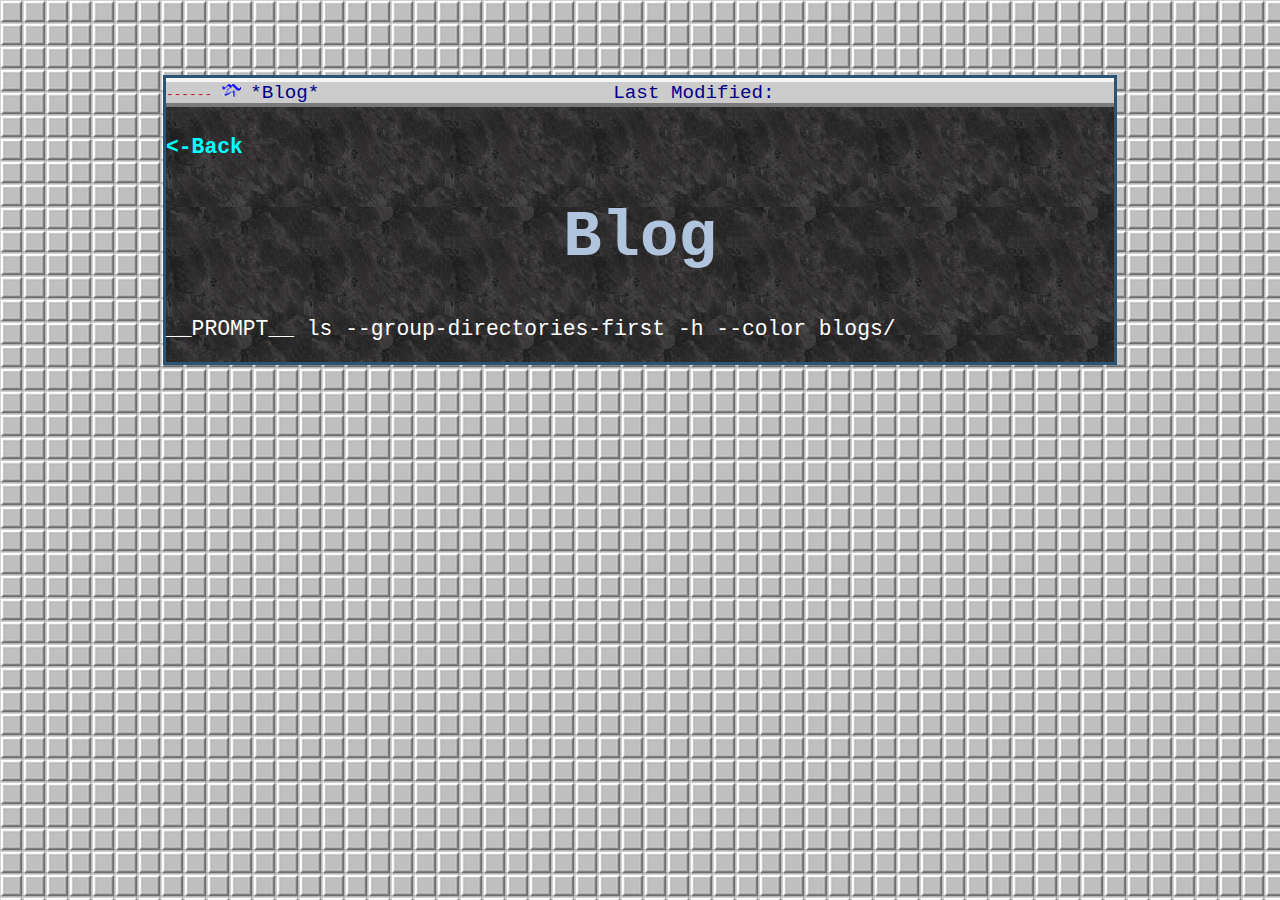
<file: blog.html>
<!DOCTYPE html>
<html>
    <meta charset="utf-8"/>
    <meta name="description" content="Blog">
    <meta name="author" content="Ryan Jeffrey">

    <link href="css/main.css" rel="stylesheet">
    <title>Blog</title>

    <body>

        <div class="emacs">
            <div class="ebar-top"></div>
            <div class="ebar">
                <p class="title-red">------</p>
                <img alt="GNU EMACS" id="gnu-emacs" src="res/gnu-emacs.png"/> <p>*Blog*</p>
                <div class="last">
                    <p class="modded">Last Modified: <!--DATE--></p>
                </div>
            </div>
            <div class="ebar-bot"></div>
            <a href="index.html"><h4><-Back</h4></a>
            <div class="termout">
                <h1>Blog</h1>
            
                <p>__PROMPT__ ls --group-directories-first -h --color blogs/<p>
            
                <!--REPLACE HERE-->
                
            </div>
        </div>
    </body>
</html>
</file>
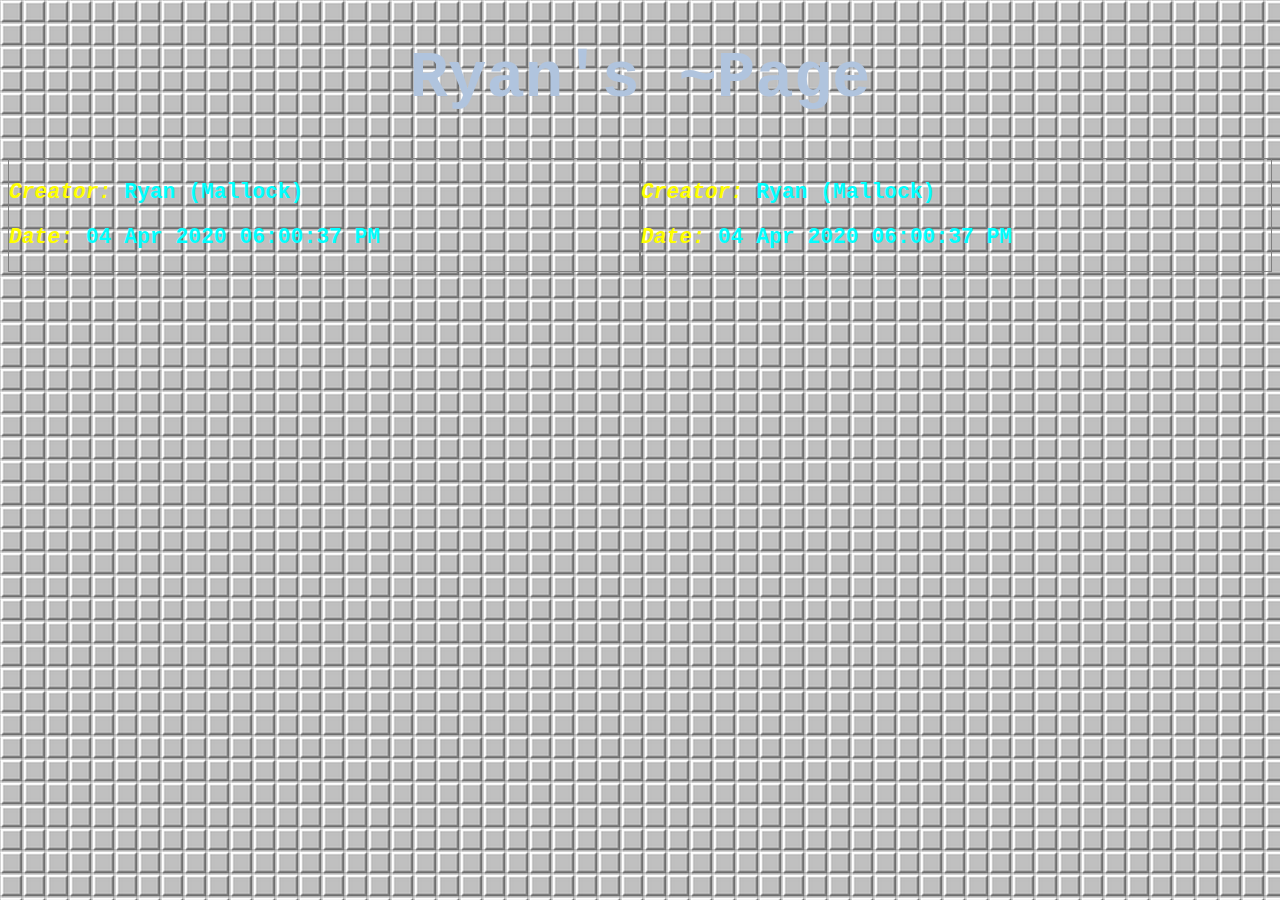
<file: other.html>
<!DOCTYPE html>
<html lang="en">
    <meta charset="utf-8"/>
    <meta name="description" content="None">
    <meta name="author" content="Ryan Jeffrey">

    <title>Ryan's homepage</title>
    <link href="css/main.css" rel="stylesheet">
    
    <body>
        <h1>Ryan's ~Page</h1>
        <div style="width: 100%; display: table;">
            <div style="display: table-row">
                <div class="hddr">
                    <h4>
                        <p class="headpar">
                            <i class="headital">Creator: </i>
                            Ryan (Mallock)
                        </p>
                        <p class="headpar">
                            <i class="headital"">Date: </i>
                            04 Apr 2020 06:00:37 PM
                        </p>
                    </h4>
                </div>
                <div class="hddr">
                    <h4>
                        <p class="headpar">
                            <i class="headital">Creator: </i>
                            Ryan (Mallock)
                        </p>
                        <p class="headpar">
                            <i class="headital"">Date: </i>
                            04 Apr 2020 06:00:37 PM
                        </p>
                    </h4>
                </div>

                

            </div>
        </div>

    </body>
</html>
</file>
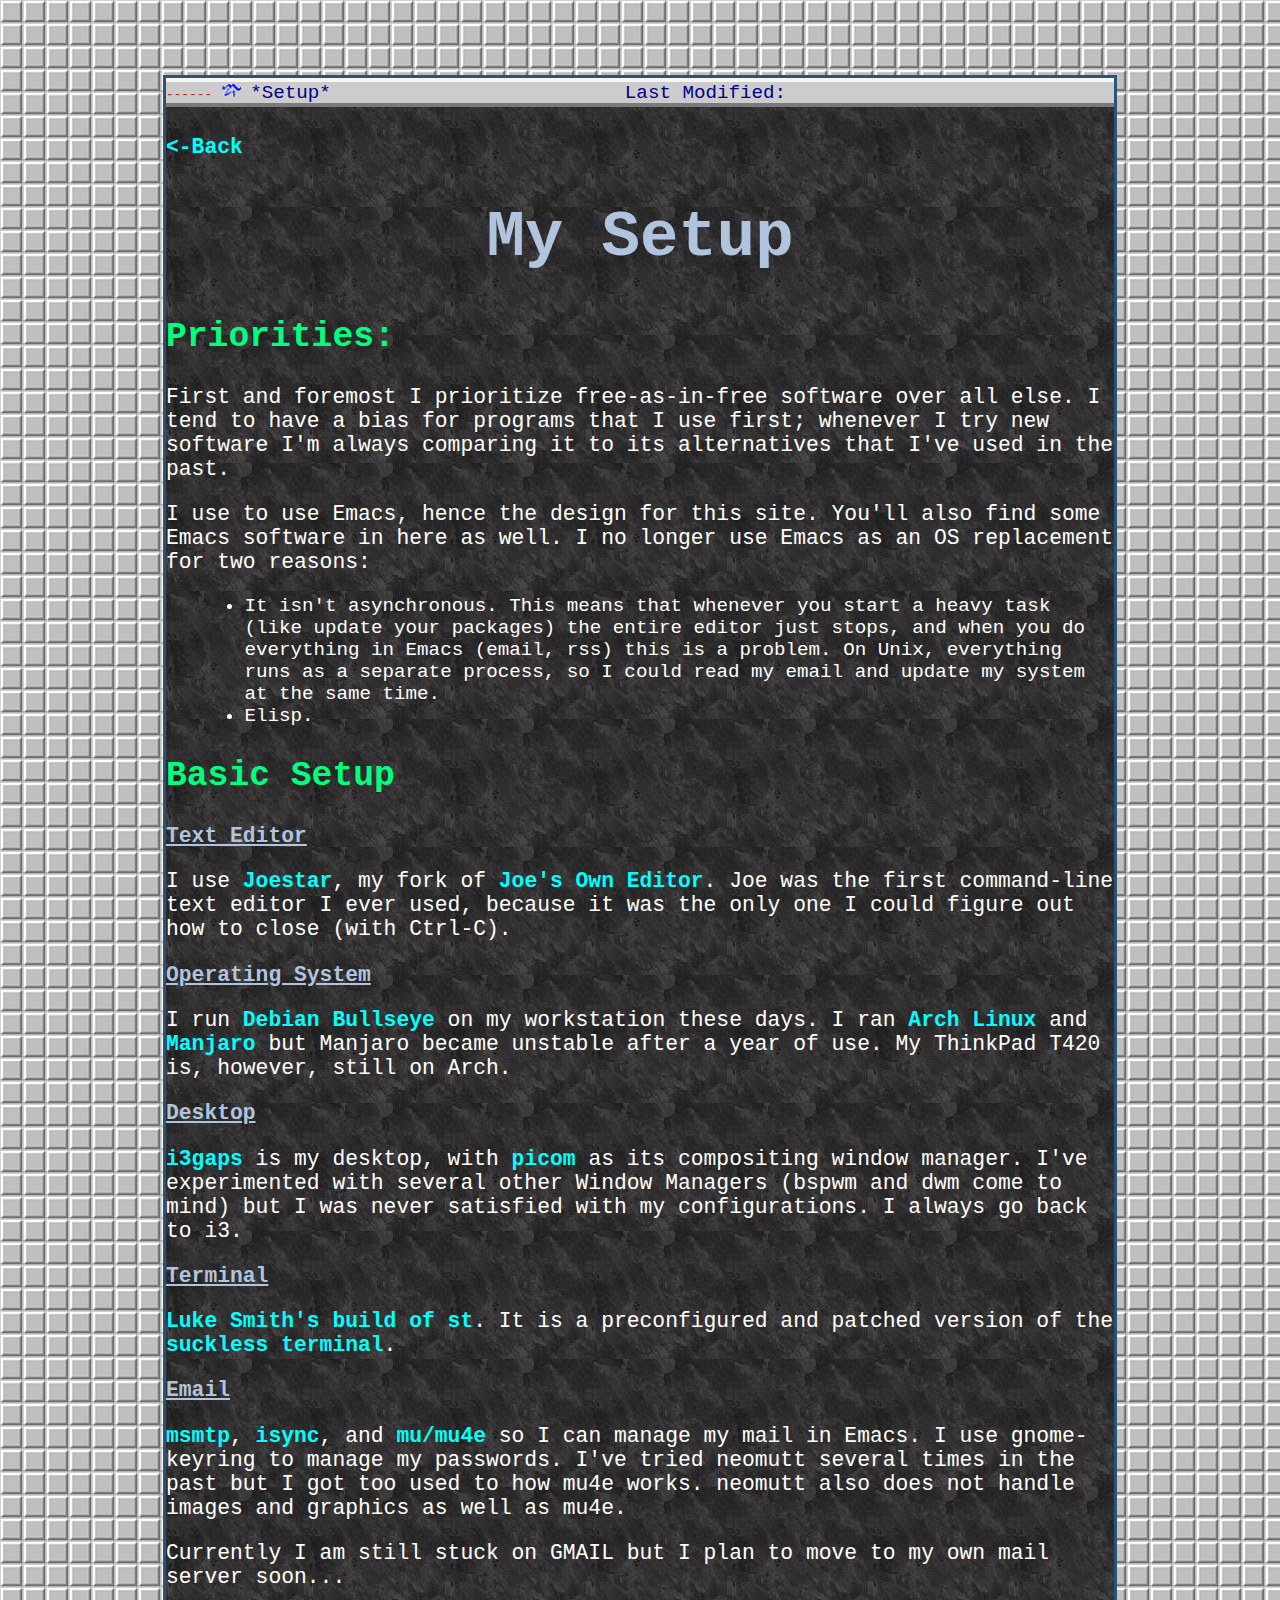
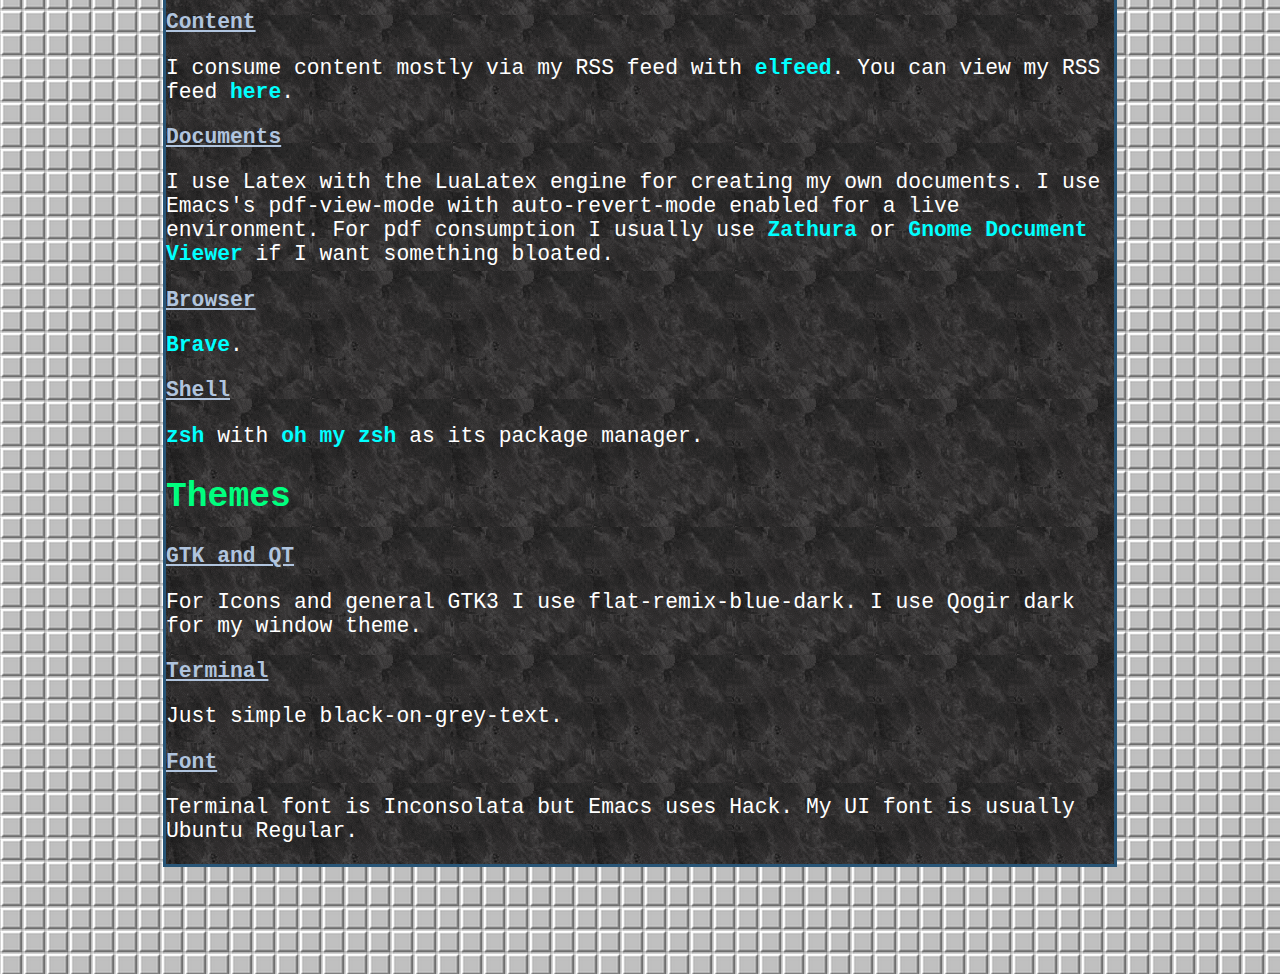
<file: programs.html>
<!DOCTYPE html>
<html>
    <meta charset="utf-8"/>
    <meta name="Ryan Jeffrey" content="Programs">

    <link href="css/main.css" rel="stylesheet">
    <title>Setup</title>

    <body>
        <div class="emacs">
            <div class="ebar-top"></div>
            <div class="ebar">
                <p class="title-red">------</p>
                <img alt="GNU EMACS" id="gnu-emacs" src="res/gnu-emacs.png"/>
                <p>*Setup*</p>
                
                <div class="last">
                    <p class="modded">Last Modified: <!--DATE--></p>
                </div>
           
            </div>
             <div class="ebar-bot"></div>

            <a href="index.html"><h4><-Back</h4></a>
            <h1>My Setup</h1>

            
            <h2>Priorities:</h2>
            <p>
                First and foremost I prioritize free-as-in-free software over all else. I tend to have a bias for programs that I use first; whenever I try new software I'm always comparing it to its alternatives that I've used in the past. 
            </p>

            <p>
                I use to use Emacs, hence the design for this site. You'll also find some Emacs software in here
                as well.

                I no longer use Emacs as an OS replacement for two reasons:
            </p>
            <ul>
                <li>It isn't asynchronous. This means that whenever you start a heavy task (like update your packages) the entire editor just stops, and when you do everything in Emacs (email, rss) this is a problem. On Unix, everything runs as a separate process, so I could read my email and update my system at the same time.</li>
                <li>Elisp.</li>
            </ul>

            <h2>Basic Setup</h2>
            <h3>Text Editor</h3>
            
            <p>I use <a href="TODO">Joestar</a>, my fork of <a href="https://github.com/jhallen/joe-editor">Joe's Own Editor</a>.
                Joe was the first command-line text editor I  ever used, because it was the only one I could figure out how to close
            (with Ctrl-C).</p>

            <h3>Operating System</h3>
            <p>I run <a href="https://wiki.debian.org/DebianBullseye">Debian Bullseye</a> on my workstation these days. I ran <a href="https://www.archlinux.org/">Arch Linux</a> 
                and <a href="https://manjaro.org/">Manjaro</a> but Manjaro became unstable after a year of use. My ThinkPad T420 is, however, still on Arch.</p>

            <h3>Desktop</h3>
            <p><a href="https://xfce.org/">i3gaps</a> is my desktop, with <a href="https://github.com/yshui/picom">picom</a> as
                its compositing window manager. I've experimented with several other Window Managers (bspwm and dwm come to mind)
                but I was never satisfied with my configurations. I always go back to i3.</p>

            <h3>Terminal</h3>
            <p><a href="https://github.com/lukesmithxyz/st">Luke Smith's build of st</a>. It is a preconfigured and patched version of the <a href="https://st.suckless.org/">suckless terminal</a>.</p>
            
            <h3>Email</h3>
            <p><a href="https://wiki.archlinux.org/index.php/Msmtp">msmtp</a>, <a href="https://wiki.archlinux.org/index.php/Isync">isync</a>, and <a href="https://www.djcbsoftware.nl/code/mu/mu4e.html">mu/mu4e</a> so I can manage  my mail in Emacs. I use gnome-keyring to manage my passwords.
                I've tried neomutt several times in the past but I got too used to how mu4e works. neomutt also does not handle images and graphics
                as well as mu4e.
            </p>
            <p>
                Currently I am still stuck on GMAIL but I plan to move to my own mail server soon...
            </p>

            <h3>Content</h3>
            <p>I consume content mostly via my RSS feed with <a href="https://github.com/skeeto/elfeed">elfeed</a>. You can view my RSS feed <a href="files/elfeed.org">here</a>.</p>

            <h3>Documents</h3>
            <p>I use Latex with the LuaLatex engine for creating my own documents.  I use Emacs's pdf-view-mode with auto-revert-mode enabled for a live environment. For pdf consumption I usually use <a href="https://pwmt.org/projects/zathura/">Zathura</a> or <a href="https://wiki.gnome.org/Apps/Evince">Gnome Document Viewer</a> if I want something bloated.</p>

            <h3>Browser</h3>
            <p><a href="https://brave.com/">Brave</a>.</p>

                <h3>Shell</h3>
                <p><a href="https://www.zsh.org/">zsh</a> with <a href="https://ohmyz.sh/">oh my zsh</a> as its package manager.</p>

                <h2>Themes</h2>
                <h3>GTK and QT</h3>
                <p>For Icons and general GTK3 I use flat-remix-blue-dark. I use Qogir dark for my window theme.</p>

                <h3>Terminal</h3>
                <p>Just simple black-on-grey-text.</p>

                <h3>Font</h3>
                <p>Terminal font is Inconsolata but Emacs uses Hack. My UI font is usually Ubuntu Regular.</p>
                
        </div>

        <div class="fttr">
            <a href="https://www.sxemacs.org/"> 
                <imp src="res/stickies/sxe.png" />
            </a>
            <br/>
        </div>

    </body>
</html>
</file>
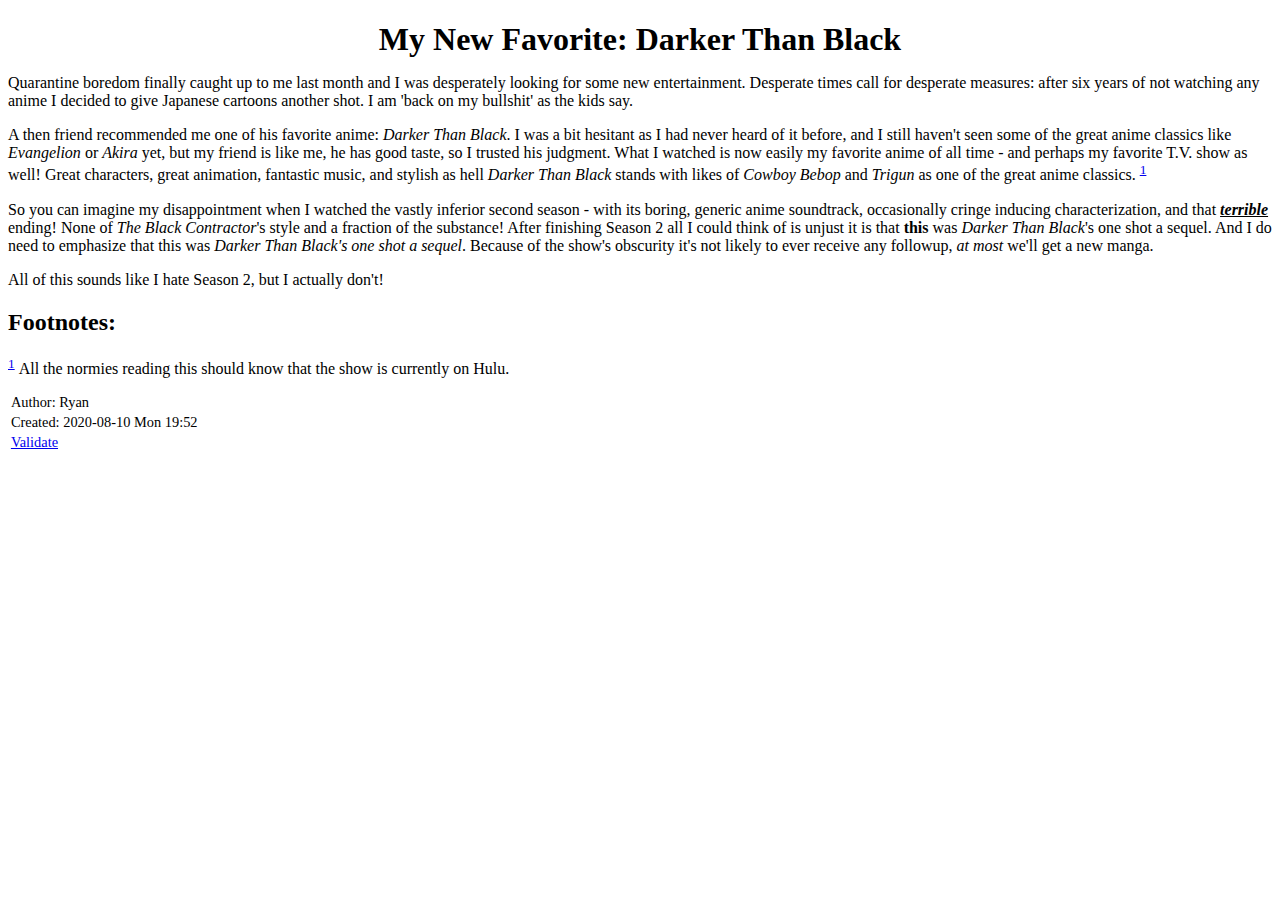
<file: blogs/dtb-analysis.html>
<?xml version="1.0" encoding="utf-8"?>
<!DOCTYPE html PUBLIC "-//W3C//DTD XHTML 1.0 Strict//EN"
"http://www.w3.org/TR/xhtml1/DTD/xhtml1-strict.dtd">
<html xmlns="http://www.w3.org/1999/xhtml" lang="en" xml:lang="en">
<head>
<!-- 2020-08-10 Mon 19:52 -->
<meta http-equiv="Content-Type" content="text/html;charset=utf-8" />
<meta name="viewport" content="width=device-width, initial-scale=1" />
<title>My New Favorite: Darker Than Black</title>
<meta name="generator" content="Org mode" />
<meta name="author" content="Ryan" />
<style type="text/css">
 <!--/*--><![CDATA[/*><!--*/
  .title  { text-align: center;
             margin-bottom: .2em; }
  .subtitle { text-align: center;
              font-size: medium;
              font-weight: bold;
              margin-top:0; }
  .todo   { font-family: monospace; color: red; }
  .done   { font-family: monospace; color: green; }
  .priority { font-family: monospace; color: orange; }
  .tag    { background-color: #eee; font-family: monospace;
            padding: 2px; font-size: 80%; font-weight: normal; }
  .timestamp { color: #bebebe; }
  .timestamp-kwd { color: #5f9ea0; }
  .org-right  { margin-left: auto; margin-right: 0px;  text-align: right; }
  .org-left   { margin-left: 0px;  margin-right: auto; text-align: left; }
  .org-center { margin-left: auto; margin-right: auto; text-align: center; }
  .underline { text-decoration: underline; }
  #postamble p, #preamble p { font-size: 90%; margin: .2em; }
  p.verse { margin-left: 3%; }
  pre {
    border: 1px solid #ccc;
    box-shadow: 3px 3px 3px #eee;
    padding: 8pt;
    font-family: monospace;
    overflow: auto;
    margin: 1.2em;
  }
  pre.src {
    position: relative;
    overflow: visible;
    padding-top: 1.2em;
  }
  pre.src:before {
    display: none;
    position: absolute;
    background-color: white;
    top: -10px;
    right: 10px;
    padding: 3px;
    border: 1px solid black;
  }
  pre.src:hover:before { display: inline;}
  /* Languages per Org manual */
  pre.src-asymptote:before { content: 'Asymptote'; }
  pre.src-awk:before { content: 'Awk'; }
  pre.src-C:before { content: 'C'; }
  /* pre.src-C++ doesn't work in CSS */
  pre.src-clojure:before { content: 'Clojure'; }
  pre.src-css:before { content: 'CSS'; }
  pre.src-D:before { content: 'D'; }
  pre.src-ditaa:before { content: 'ditaa'; }
  pre.src-dot:before { content: 'Graphviz'; }
  pre.src-calc:before { content: 'Emacs Calc'; }
  pre.src-emacs-lisp:before { content: 'Emacs Lisp'; }
  pre.src-fortran:before { content: 'Fortran'; }
  pre.src-gnuplot:before { content: 'gnuplot'; }
  pre.src-haskell:before { content: 'Haskell'; }
  pre.src-hledger:before { content: 'hledger'; }
  pre.src-java:before { content: 'Java'; }
  pre.src-js:before { content: 'Javascript'; }
  pre.src-latex:before { content: 'LaTeX'; }
  pre.src-ledger:before { content: 'Ledger'; }
  pre.src-lisp:before { content: 'Lisp'; }
  pre.src-lilypond:before { content: 'Lilypond'; }
  pre.src-lua:before { content: 'Lua'; }
  pre.src-matlab:before { content: 'MATLAB'; }
  pre.src-mscgen:before { content: 'Mscgen'; }
  pre.src-ocaml:before { content: 'Objective Caml'; }
  pre.src-octave:before { content: 'Octave'; }
  pre.src-org:before { content: 'Org mode'; }
  pre.src-oz:before { content: 'OZ'; }
  pre.src-plantuml:before { content: 'Plantuml'; }
  pre.src-processing:before { content: 'Processing.js'; }
  pre.src-python:before { content: 'Python'; }
  pre.src-R:before { content: 'R'; }
  pre.src-ruby:before { content: 'Ruby'; }
  pre.src-sass:before { content: 'Sass'; }
  pre.src-scheme:before { content: 'Scheme'; }
  pre.src-screen:before { content: 'Gnu Screen'; }
  pre.src-sed:before { content: 'Sed'; }
  pre.src-sh:before { content: 'shell'; }
  pre.src-sql:before { content: 'SQL'; }
  pre.src-sqlite:before { content: 'SQLite'; }
  /* additional languages in org.el's org-babel-load-languages alist */
  pre.src-forth:before { content: 'Forth'; }
  pre.src-io:before { content: 'IO'; }
  pre.src-J:before { content: 'J'; }
  pre.src-makefile:before { content: 'Makefile'; }
  pre.src-maxima:before { content: 'Maxima'; }
  pre.src-perl:before { content: 'Perl'; }
  pre.src-picolisp:before { content: 'Pico Lisp'; }
  pre.src-scala:before { content: 'Scala'; }
  pre.src-shell:before { content: 'Shell Script'; }
  pre.src-ebnf2ps:before { content: 'ebfn2ps'; }
  /* additional language identifiers per "defun org-babel-execute"
       in ob-*.el */
  pre.src-cpp:before  { content: 'C++'; }
  pre.src-abc:before  { content: 'ABC'; }
  pre.src-coq:before  { content: 'Coq'; }
  pre.src-groovy:before  { content: 'Groovy'; }
  /* additional language identifiers from org-babel-shell-names in
     ob-shell.el: ob-shell is the only babel language using a lambda to put
     the execution function name together. */
  pre.src-bash:before  { content: 'bash'; }
  pre.src-csh:before  { content: 'csh'; }
  pre.src-ash:before  { content: 'ash'; }
  pre.src-dash:before  { content: 'dash'; }
  pre.src-ksh:before  { content: 'ksh'; }
  pre.src-mksh:before  { content: 'mksh'; }
  pre.src-posh:before  { content: 'posh'; }
  /* Additional Emacs modes also supported by the LaTeX listings package */
  pre.src-ada:before { content: 'Ada'; }
  pre.src-asm:before { content: 'Assembler'; }
  pre.src-caml:before { content: 'Caml'; }
  pre.src-delphi:before { content: 'Delphi'; }
  pre.src-html:before { content: 'HTML'; }
  pre.src-idl:before { content: 'IDL'; }
  pre.src-mercury:before { content: 'Mercury'; }
  pre.src-metapost:before { content: 'MetaPost'; }
  pre.src-modula-2:before { content: 'Modula-2'; }
  pre.src-pascal:before { content: 'Pascal'; }
  pre.src-ps:before { content: 'PostScript'; }
  pre.src-prolog:before { content: 'Prolog'; }
  pre.src-simula:before { content: 'Simula'; }
  pre.src-tcl:before { content: 'tcl'; }
  pre.src-tex:before { content: 'TeX'; }
  pre.src-plain-tex:before { content: 'Plain TeX'; }
  pre.src-verilog:before { content: 'Verilog'; }
  pre.src-vhdl:before { content: 'VHDL'; }
  pre.src-xml:before { content: 'XML'; }
  pre.src-nxml:before { content: 'XML'; }
  /* add a generic configuration mode; LaTeX export needs an additional
     (add-to-list 'org-latex-listings-langs '(conf " ")) in .emacs */
  pre.src-conf:before { content: 'Configuration File'; }

  table { border-collapse:collapse; }
  caption.t-above { caption-side: top; }
  caption.t-bottom { caption-side: bottom; }
  td, th { vertical-align:top;  }
  th.org-right  { text-align: center;  }
  th.org-left   { text-align: center;   }
  th.org-center { text-align: center; }
  td.org-right  { text-align: right;  }
  td.org-left   { text-align: left;   }
  td.org-center { text-align: center; }
  dt { font-weight: bold; }
  .footpara { display: inline; }
  .footdef  { margin-bottom: 1em; }
  .figure { padding: 1em; }
  .figure p { text-align: center; }
  .inlinetask {
    padding: 10px;
    border: 2px solid gray;
    margin: 10px;
    background: #ffffcc;
  }
  #org-div-home-and-up
   { text-align: right; font-size: 70%; white-space: nowrap; }
  textarea { overflow-x: auto; }
  .linenr { font-size: smaller }
  .code-highlighted { background-color: #ffff00; }
  .org-info-js_info-navigation { border-style: none; }
  #org-info-js_console-label
    { font-size: 10px; font-weight: bold; white-space: nowrap; }
  .org-info-js_search-highlight
    { background-color: #ffff00; color: #000000; font-weight: bold; }
  .org-svg { width: 90%; }
  /*]]>*/-->
</style>
<script type="text/javascript">
/*
@licstart  The following is the entire license notice for the
JavaScript code in this tag.

Copyright (C) 2012-2019 Free Software Foundation, Inc.

The JavaScript code in this tag is free software: you can
redistribute it and/or modify it under the terms of the GNU
General Public License (GNU GPL) as published by the Free Software
Foundation, either version 3 of the License, or (at your option)
any later version.  The code is distributed WITHOUT ANY WARRANTY;
without even the implied warranty of MERCHANTABILITY or FITNESS
FOR A PARTICULAR PURPOSE.  See the GNU GPL for more details.

As additional permission under GNU GPL version 3 section 7, you
may distribute non-source (e.g., minimized or compacted) forms of
that code without the copy of the GNU GPL normally required by
section 4, provided you include this license notice and a URL
through which recipients can access the Corresponding Source.


@licend  The above is the entire license notice
for the JavaScript code in this tag.
*/
<!--/*--><![CDATA[/*><!--*/
 function CodeHighlightOn(elem, id)
 {
   var target = document.getElementById(id);
   if(null != target) {
     elem.cacheClassElem = elem.className;
     elem.cacheClassTarget = target.className;
     target.className = "code-highlighted";
     elem.className   = "code-highlighted";
   }
 }
 function CodeHighlightOff(elem, id)
 {
   var target = document.getElementById(id);
   if(elem.cacheClassElem)
     elem.className = elem.cacheClassElem;
   if(elem.cacheClassTarget)
     target.className = elem.cacheClassTarget;
 }
/*]]>*///-->
</script>
</head>
<body>
<div id="content">
<h1 class="title">My New Favorite: Darker Than Black</h1>
<p>
Quarantine boredom finally caught up to me last month and I was desperately looking for some new entertainment. Desperate times call for desperate measures: after six years of not watching any anime I decided to give Japanese cartoons another shot. I am 'back on my bullshit' as the kids say.
</p>

<p>
A then friend recommended me one of his favorite anime: <i>Darker Than Black</i>. I was a bit hesitant as I had never heard of it before, and I still haven't seen some of the great anime classics like <i>Evangelion</i> or <i>Akira</i> yet, but my friend is like me, he has good taste, so I trusted his judgment. What I watched is now easily my favorite anime of all time - and perhaps my favorite T.V. show as well! Great characters, great animation, fantastic music, and stylish as hell <i>Darker Than Black</i> stands with likes of <i>Cowboy Bebop</i>  and <i>Trigun</i> as one of the great anime classics. <sup><a id="fnr.1" class="footref" href="#fn.1">1</a></sup>
</p>

<p>
So you can imagine my disappointment when I watched the vastly inferior second season - with its boring, generic anime soundtrack, occasionally cringe inducing characterization, and that <b><span class="underline"><i>terrible</i></span></b> ending! None of <i>The Black Contractor</i>'s style and a fraction of the substance! After finishing Season 2 all I could think of is unjust it is that <b>this</b> was <i>Darker Than Black</i>'s one shot a sequel.  And I do need to emphasize that this was  <i>Darker Than Black's one shot a sequel</i>. Because of the show's obscurity it's not likely to  ever receive any followup, <i>at most</i> we'll get a new manga. 
</p>

<p>
All of this sounds like I hate Season 2, but I actually don't! 
</p>
<div id="footnotes">
<h2 class="footnotes">Footnotes: </h2>
<div id="text-footnotes">

<div class="footdef"><sup><a id="fn.1" class="footnum" href="#fnr.1">1</a></sup> <div class="footpara">All the normies reading this should know that the show is currently on Hulu.</div></div>


</div>
</div></div>
<div id="postamble" class="status">
<p class="author">Author: Ryan</p>
<p class="date">Created: 2020-08-10 Mon 19:52</p>
<p class="validation"><a href="http://validator.w3.org/check?uri=referer">Validate</a></p>
</div>
</body>
</html>
</file>
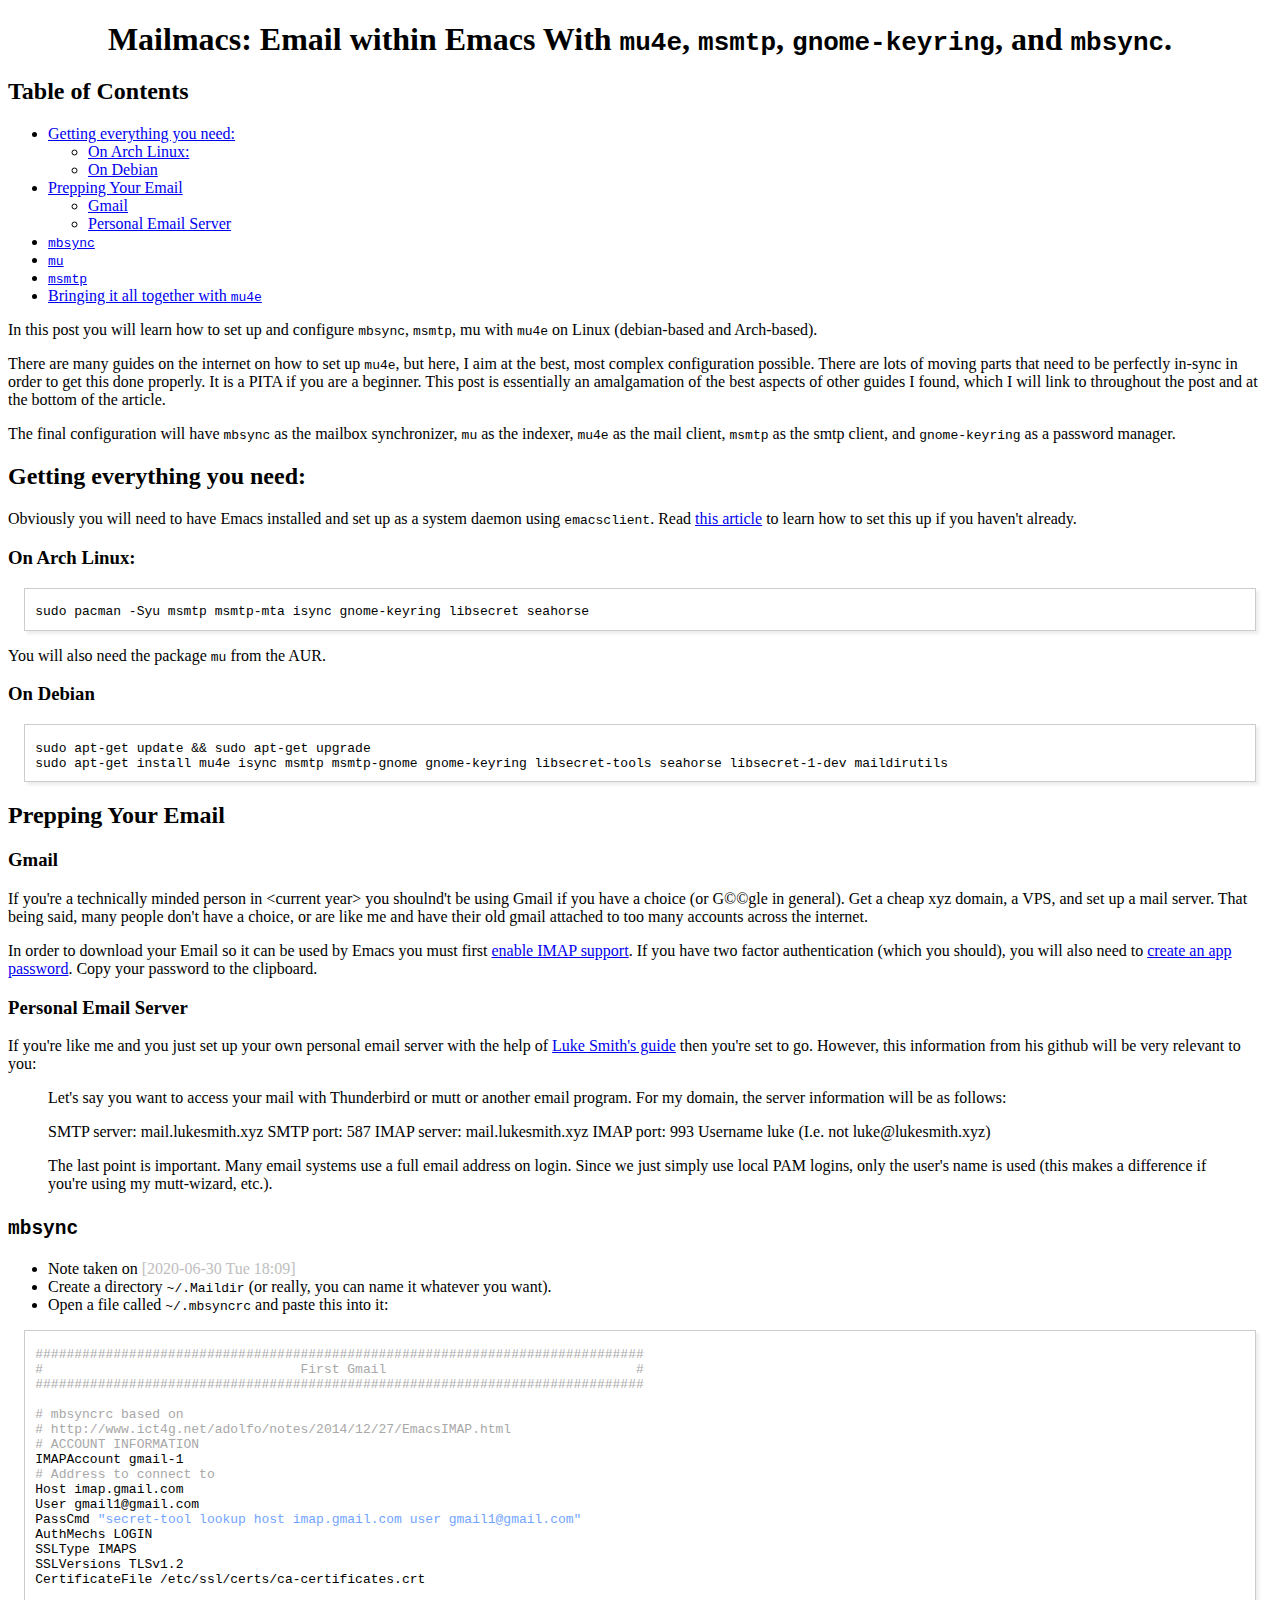
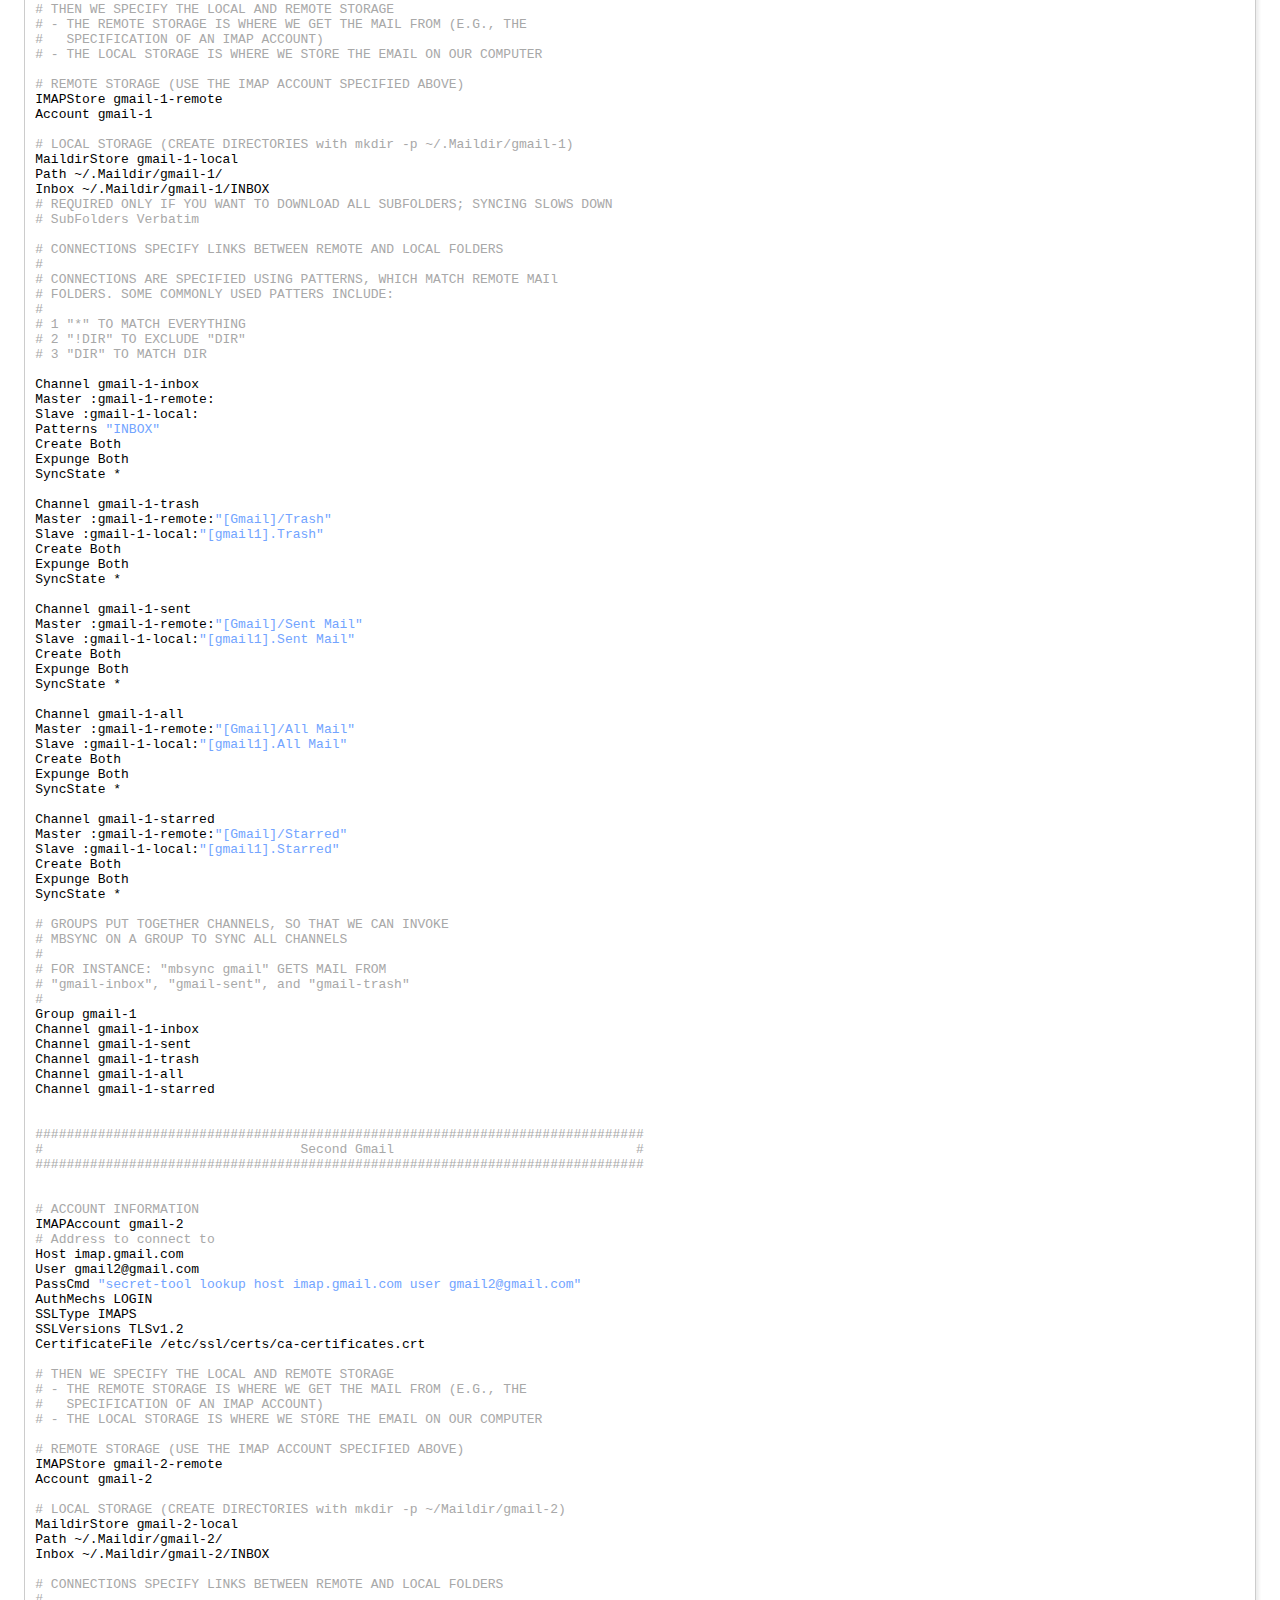
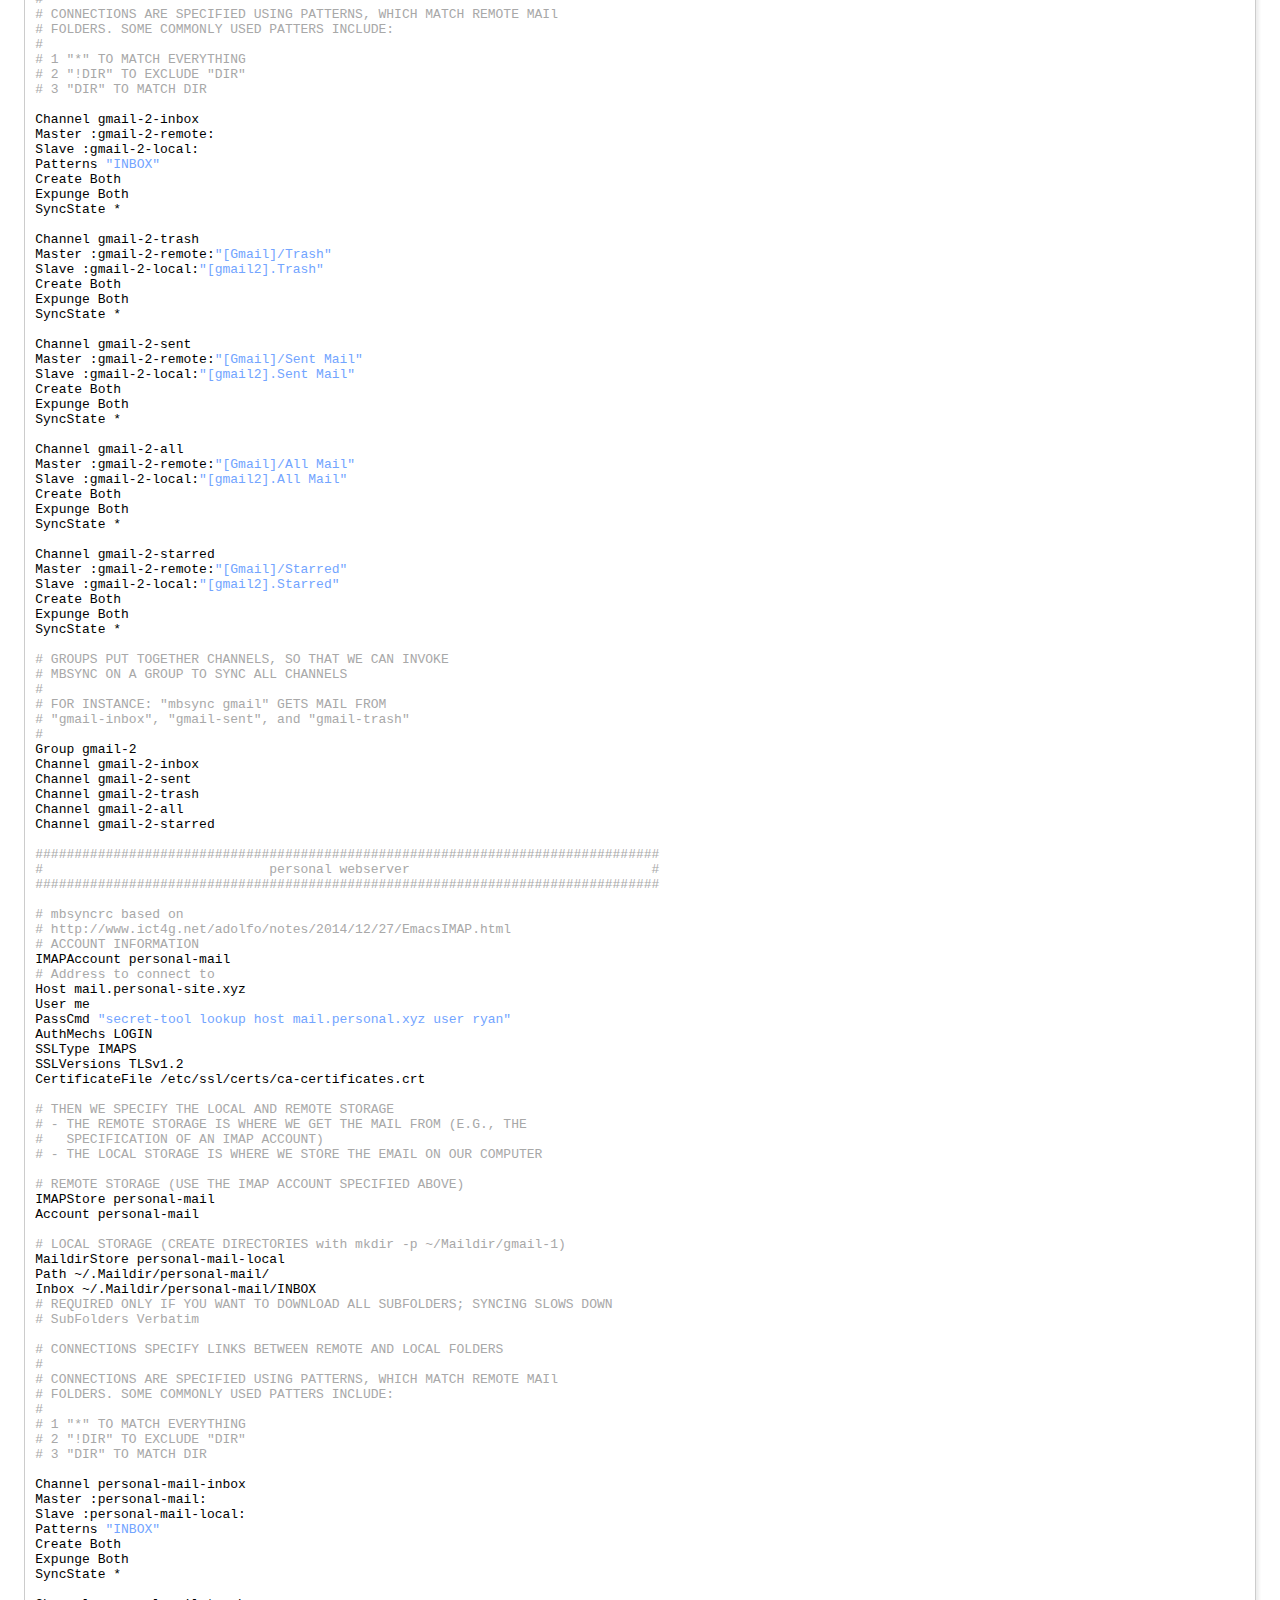
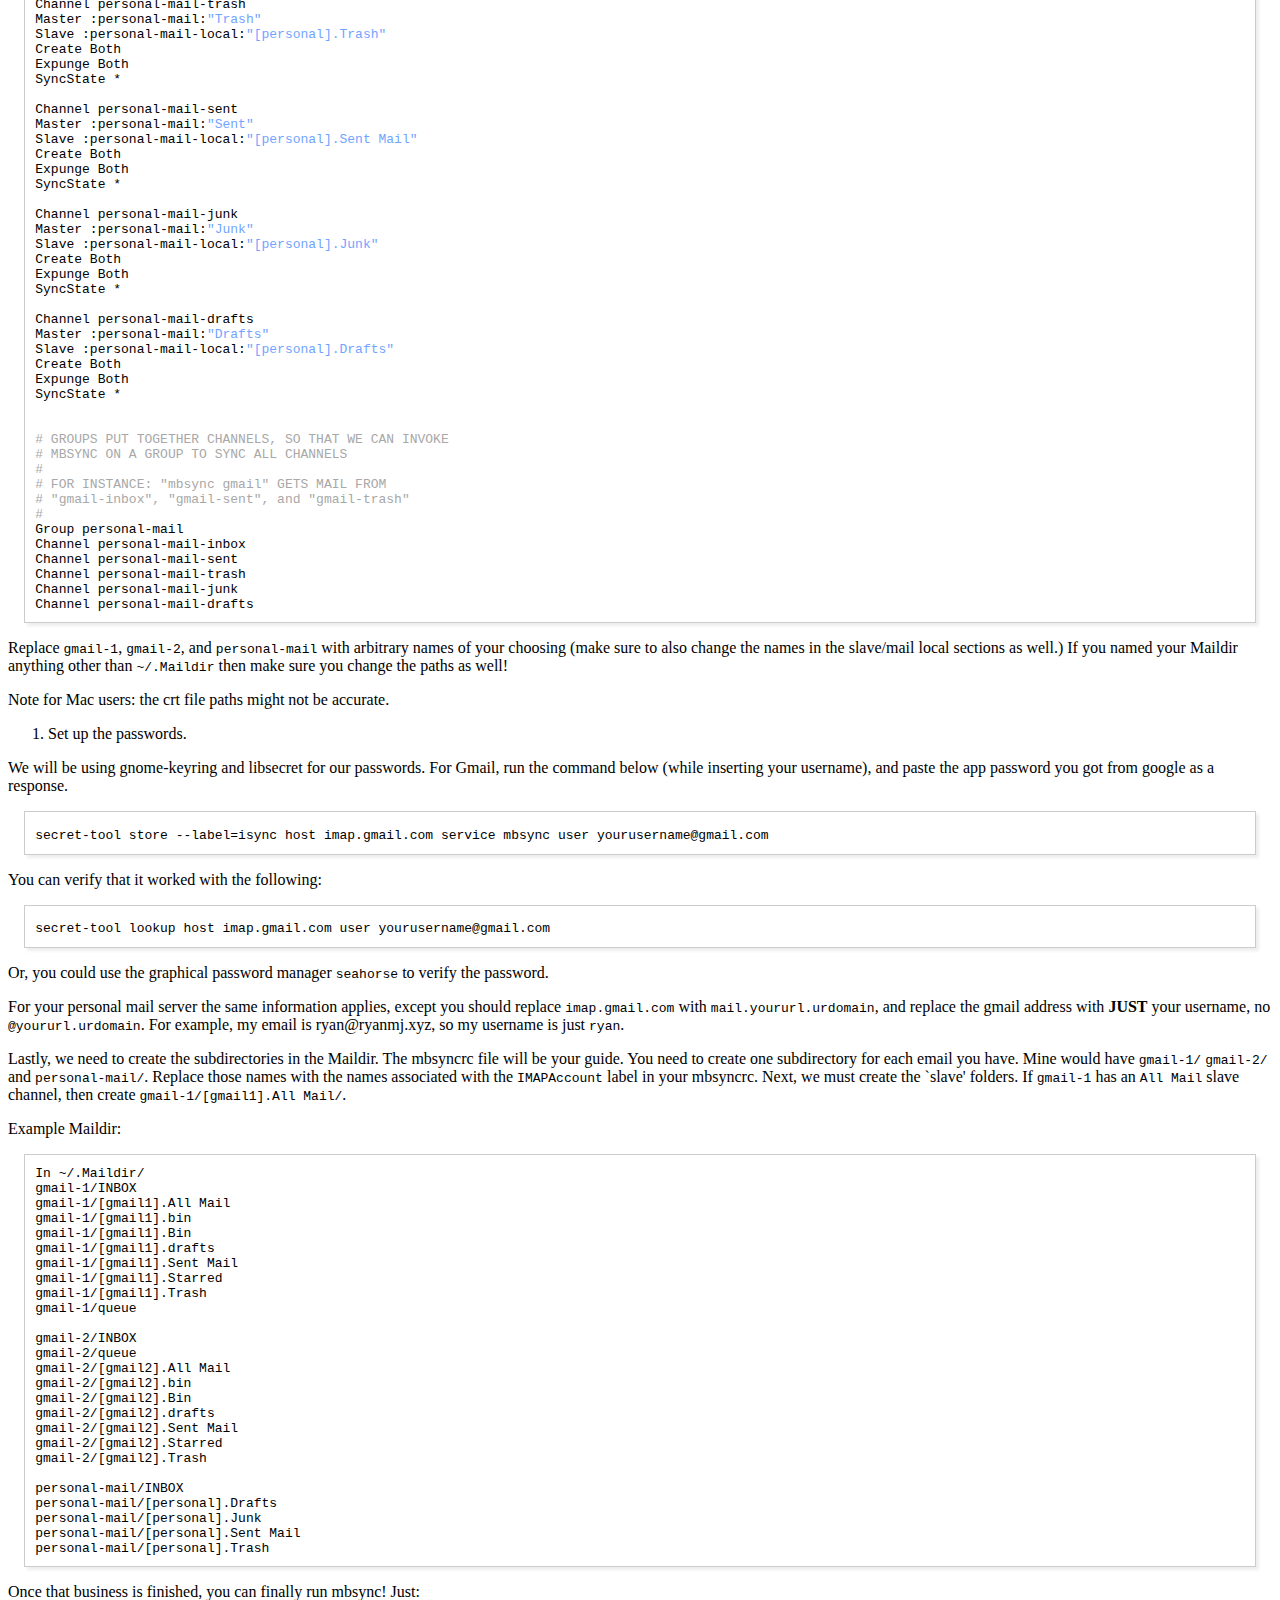
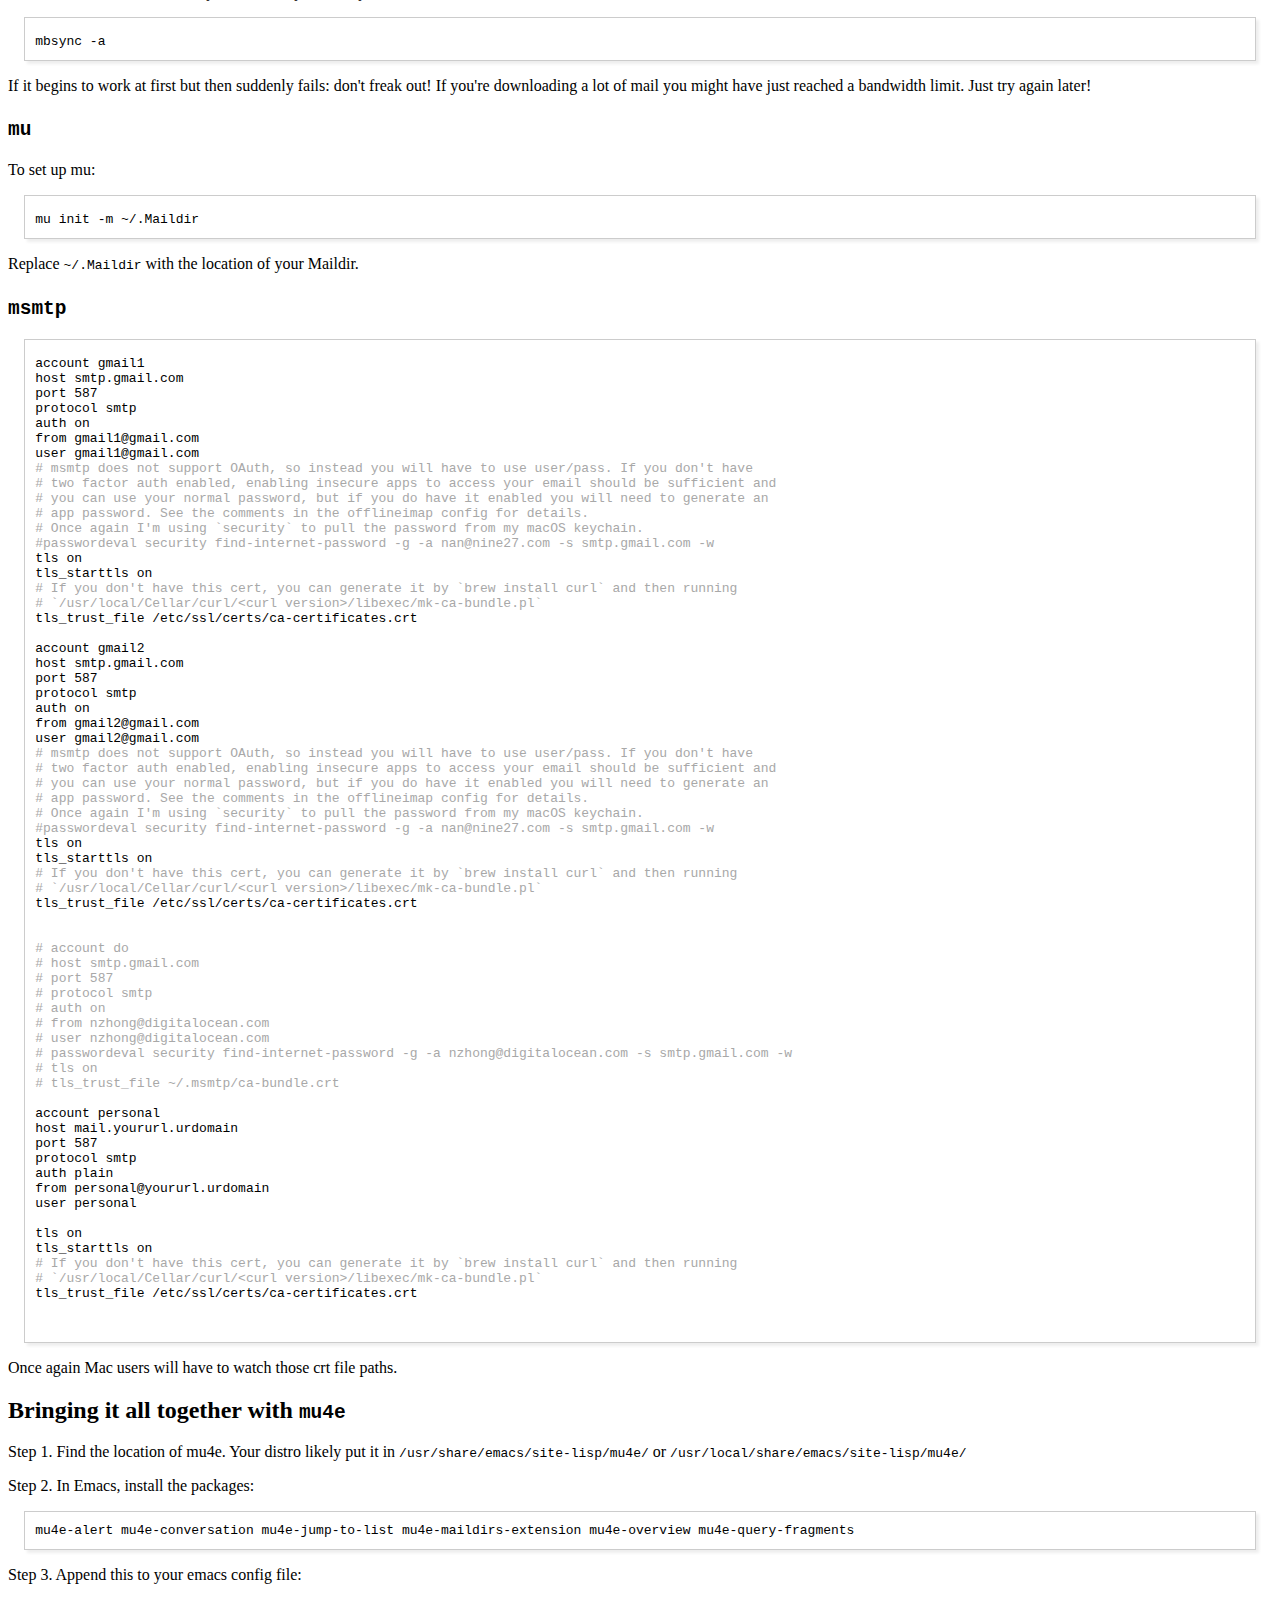
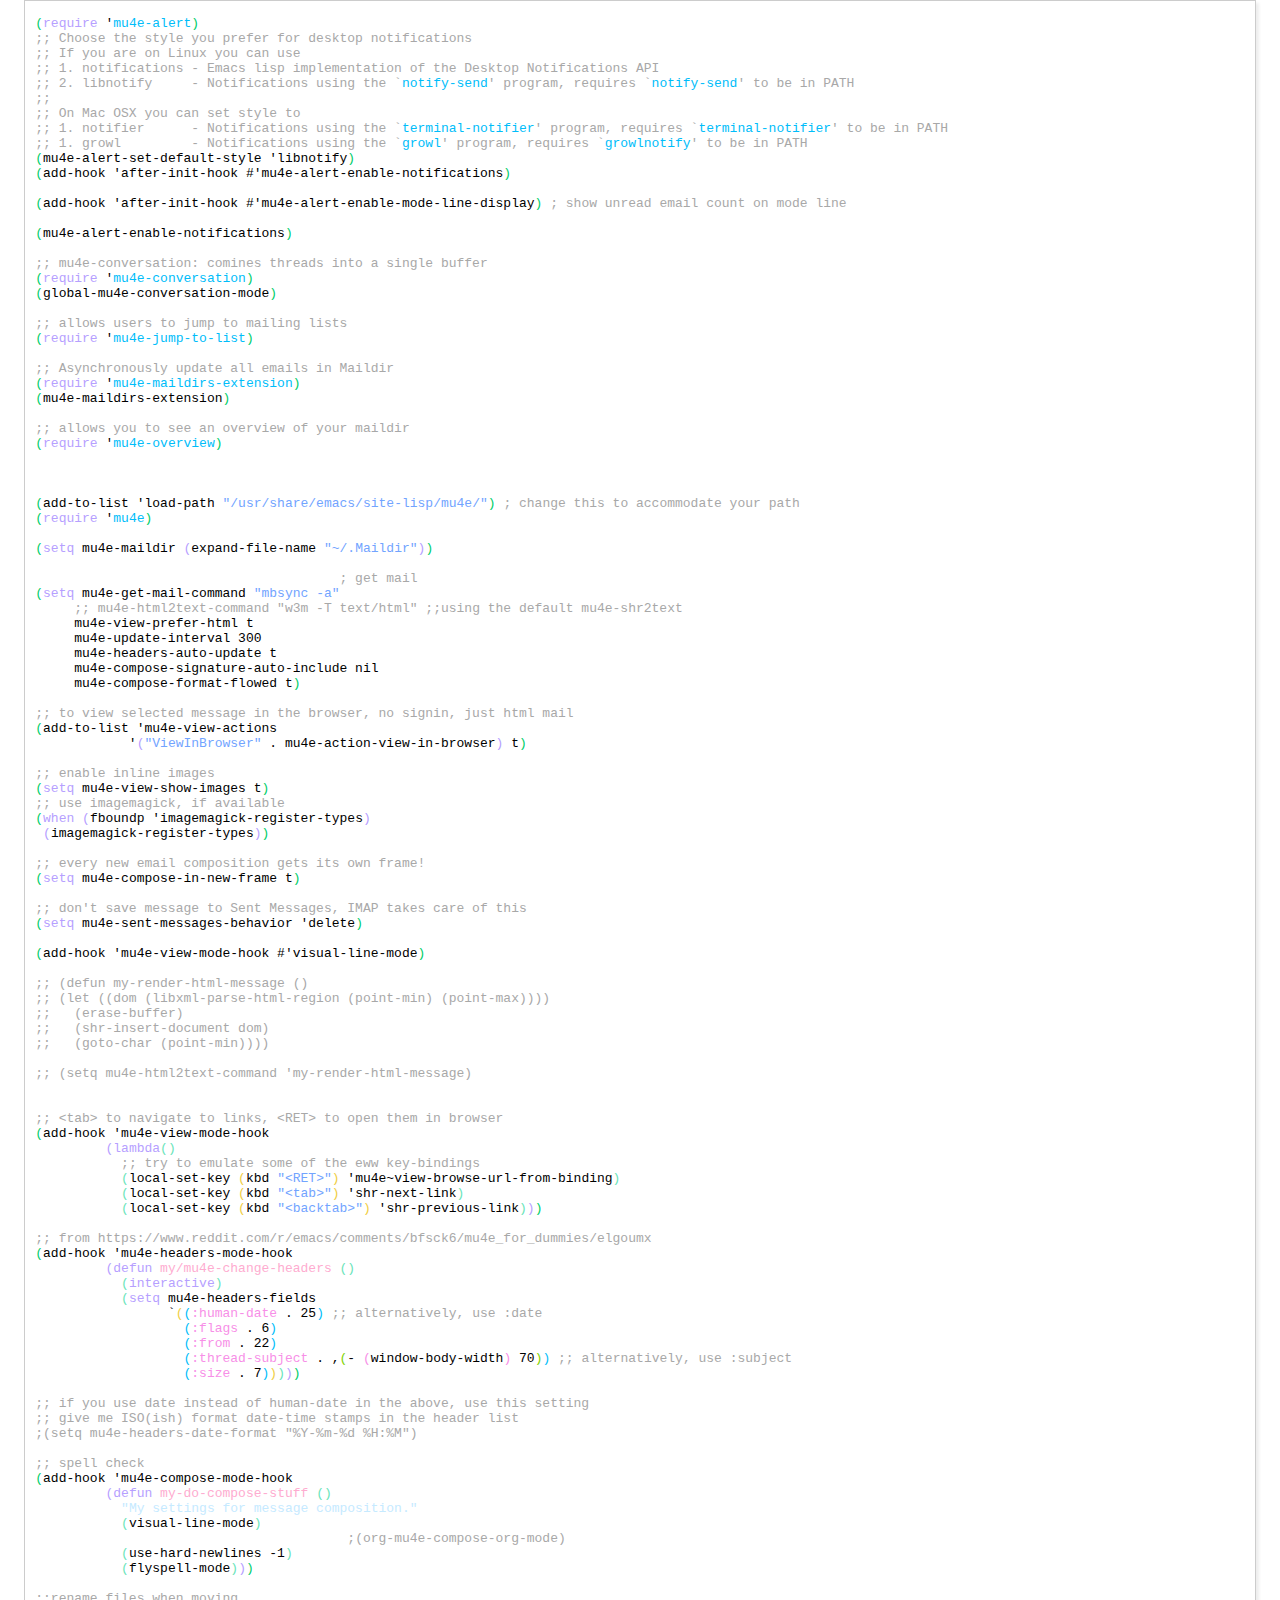
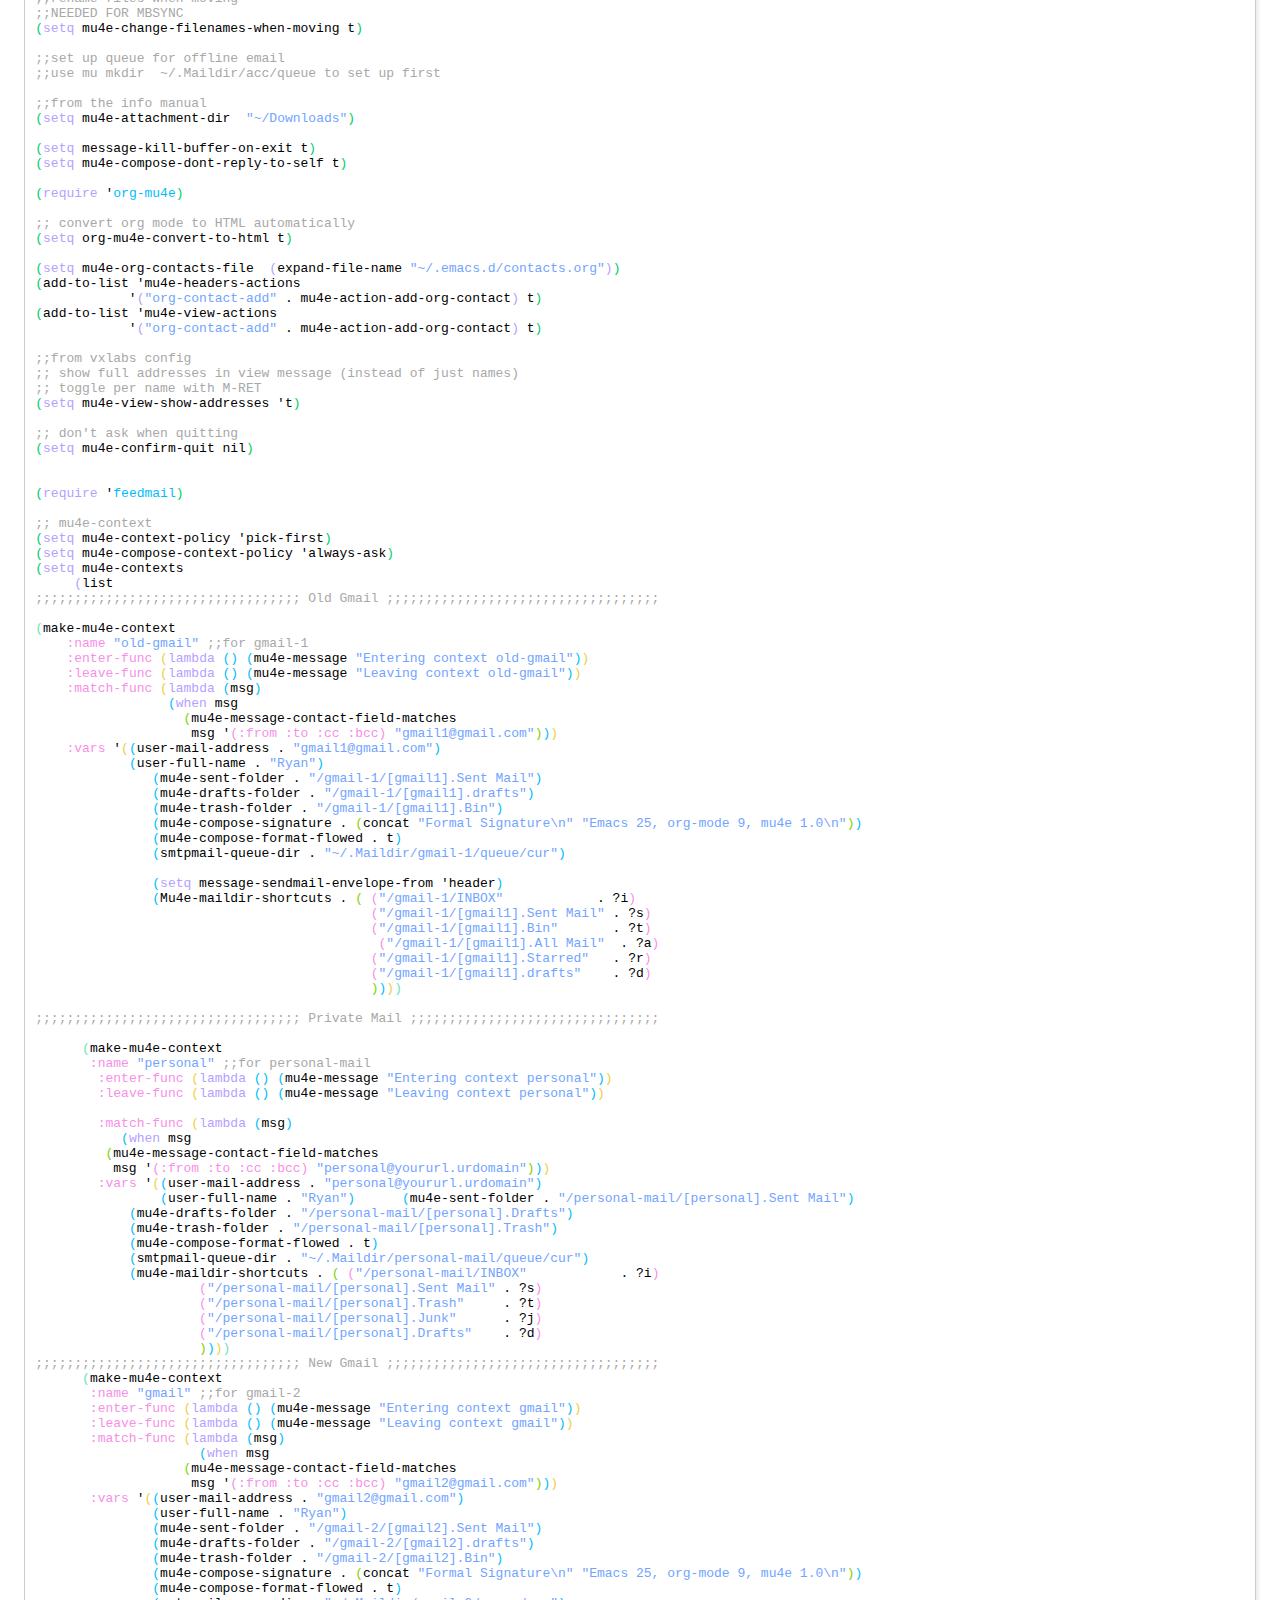
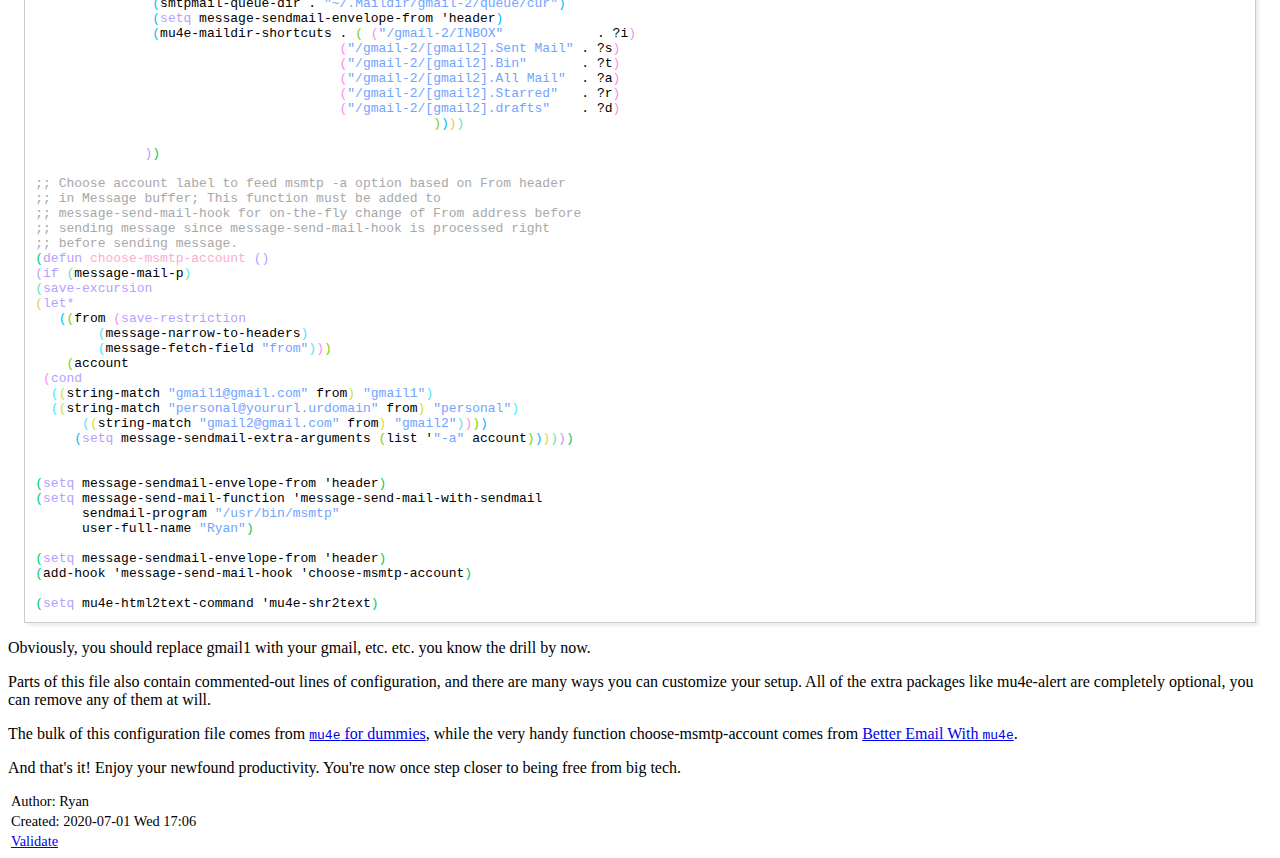
<file: blogs/mu4e.html>
<?xml version="1.0" encoding="utf-8"?>
<!DOCTYPE html PUBLIC "-//W3C//DTD XHTML 1.0 Strict//EN"
"http://www.w3.org/TR/xhtml1/DTD/xhtml1-strict.dtd">
<html xmlns="http://www.w3.org/1999/xhtml" lang="en" xml:lang="en">
<head>
<!-- 2020-07-01 Wed 17:06 -->
<meta http-equiv="Content-Type" content="text/html;charset=utf-8" />
<meta name="viewport" content="width=device-width, initial-scale=1" />
<title>Mailmacs: Email within Emacs With <code>mu4e</code>, <code>msmtp</code>, <code>gnome-keyring</code>, and <code>mbsync</code>.</title>
<meta name="generator" content="Org mode" />
<meta name="author" content="Ryan" />
<style type="text/css">
 <!--/*--><![CDATA[/*><!--*/
  .title  { text-align: center;
             margin-bottom: .2em; }
  .subtitle { text-align: center;
              font-size: medium;
              font-weight: bold;
              margin-top:0; }
  .todo   { font-family: monospace; color: red; }
  .done   { font-family: monospace; color: green; }
  .priority { font-family: monospace; color: orange; }
  .tag    { background-color: #eee; font-family: monospace;
            padding: 2px; font-size: 80%; font-weight: normal; }
  .timestamp { color: #bebebe; }
  .timestamp-kwd { color: #5f9ea0; }
  .org-right  { margin-left: auto; margin-right: 0px;  text-align: right; }
  .org-left   { margin-left: 0px;  margin-right: auto; text-align: left; }
  .org-center { margin-left: auto; margin-right: auto; text-align: center; }
  .underline { text-decoration: underline; }
  #postamble p, #preamble p { font-size: 90%; margin: .2em; }
  p.verse { margin-left: 3%; }
  pre {
    border: 1px solid #ccc;
    box-shadow: 3px 3px 3px #eee;
    padding: 8pt;
    font-family: monospace;
    overflow: auto;
    margin: 1.2em;
  }
  pre.src {
    position: relative;
    overflow: visible;
    padding-top: 1.2em;
  }
  pre.src:before {
    display: none;
    position: absolute;
    background-color: white;
    top: -10px;
    right: 10px;
    padding: 3px;
    border: 1px solid black;
  }
  pre.src:hover:before { display: inline;}
  /* Languages per Org manual */
  pre.src-asymptote:before { content: 'Asymptote'; }
  pre.src-awk:before { content: 'Awk'; }
  pre.src-C:before { content: 'C'; }
  /* pre.src-C++ doesn't work in CSS */
  pre.src-clojure:before { content: 'Clojure'; }
  pre.src-css:before { content: 'CSS'; }
  pre.src-D:before { content: 'D'; }
  pre.src-ditaa:before { content: 'ditaa'; }
  pre.src-dot:before { content: 'Graphviz'; }
  pre.src-calc:before { content: 'Emacs Calc'; }
  pre.src-emacs-lisp:before { content: 'Emacs Lisp'; }
  pre.src-fortran:before { content: 'Fortran'; }
  pre.src-gnuplot:before { content: 'gnuplot'; }
  pre.src-haskell:before { content: 'Haskell'; }
  pre.src-hledger:before { content: 'hledger'; }
  pre.src-java:before { content: 'Java'; }
  pre.src-js:before { content: 'Javascript'; }
  pre.src-latex:before { content: 'LaTeX'; }
  pre.src-ledger:before { content: 'Ledger'; }
  pre.src-lisp:before { content: 'Lisp'; }
  pre.src-lilypond:before { content: 'Lilypond'; }
  pre.src-lua:before { content: 'Lua'; }
  pre.src-matlab:before { content: 'MATLAB'; }
  pre.src-mscgen:before { content: 'Mscgen'; }
  pre.src-ocaml:before { content: 'Objective Caml'; }
  pre.src-octave:before { content: 'Octave'; }
  pre.src-org:before { content: 'Org mode'; }
  pre.src-oz:before { content: 'OZ'; }
  pre.src-plantuml:before { content: 'Plantuml'; }
  pre.src-processing:before { content: 'Processing.js'; }
  pre.src-python:before { content: 'Python'; }
  pre.src-R:before { content: 'R'; }
  pre.src-ruby:before { content: 'Ruby'; }
  pre.src-sass:before { content: 'Sass'; }
  pre.src-scheme:before { content: 'Scheme'; }
  pre.src-screen:before { content: 'Gnu Screen'; }
  pre.src-sed:before { content: 'Sed'; }
  pre.src-sh:before { content: 'shell'; }
  pre.src-sql:before { content: 'SQL'; }
  pre.src-sqlite:before { content: 'SQLite'; }
  /* additional languages in org.el's org-babel-load-languages alist */
  pre.src-forth:before { content: 'Forth'; }
  pre.src-io:before { content: 'IO'; }
  pre.src-J:before { content: 'J'; }
  pre.src-makefile:before { content: 'Makefile'; }
  pre.src-maxima:before { content: 'Maxima'; }
  pre.src-perl:before { content: 'Perl'; }
  pre.src-picolisp:before { content: 'Pico Lisp'; }
  pre.src-scala:before { content: 'Scala'; }
  pre.src-shell:before { content: 'Shell Script'; }
  pre.src-ebnf2ps:before { content: 'ebfn2ps'; }
  /* additional language identifiers per "defun org-babel-execute"
       in ob-*.el */
  pre.src-cpp:before  { content: 'C++'; }
  pre.src-abc:before  { content: 'ABC'; }
  pre.src-coq:before  { content: 'Coq'; }
  pre.src-groovy:before  { content: 'Groovy'; }
  /* additional language identifiers from org-babel-shell-names in
     ob-shell.el: ob-shell is the only babel language using a lambda to put
     the execution function name together. */
  pre.src-bash:before  { content: 'bash'; }
  pre.src-csh:before  { content: 'csh'; }
  pre.src-ash:before  { content: 'ash'; }
  pre.src-dash:before  { content: 'dash'; }
  pre.src-ksh:before  { content: 'ksh'; }
  pre.src-mksh:before  { content: 'mksh'; }
  pre.src-posh:before  { content: 'posh'; }
  /* Additional Emacs modes also supported by the LaTeX listings package */
  pre.src-ada:before { content: 'Ada'; }
  pre.src-asm:before { content: 'Assembler'; }
  pre.src-caml:before { content: 'Caml'; }
  pre.src-delphi:before { content: 'Delphi'; }
  pre.src-html:before { content: 'HTML'; }
  pre.src-idl:before { content: 'IDL'; }
  pre.src-mercury:before { content: 'Mercury'; }
  pre.src-metapost:before { content: 'MetaPost'; }
  pre.src-modula-2:before { content: 'Modula-2'; }
  pre.src-pascal:before { content: 'Pascal'; }
  pre.src-ps:before { content: 'PostScript'; }
  pre.src-prolog:before { content: 'Prolog'; }
  pre.src-simula:before { content: 'Simula'; }
  pre.src-tcl:before { content: 'tcl'; }
  pre.src-tex:before { content: 'TeX'; }
  pre.src-plain-tex:before { content: 'Plain TeX'; }
  pre.src-verilog:before { content: 'Verilog'; }
  pre.src-vhdl:before { content: 'VHDL'; }
  pre.src-xml:before { content: 'XML'; }
  pre.src-nxml:before { content: 'XML'; }
  /* add a generic configuration mode; LaTeX export needs an additional
     (add-to-list 'org-latex-listings-langs '(conf " ")) in .emacs */
  pre.src-conf:before { content: 'Configuration File'; }

  table { border-collapse:collapse; }
  caption.t-above { caption-side: top; }
  caption.t-bottom { caption-side: bottom; }
  td, th { vertical-align:top;  }
  th.org-right  { text-align: center;  }
  th.org-left   { text-align: center;   }
  th.org-center { text-align: center; }
  td.org-right  { text-align: right;  }
  td.org-left   { text-align: left;   }
  td.org-center { text-align: center; }
  dt { font-weight: bold; }
  .footpara { display: inline; }
  .footdef  { margin-bottom: 1em; }
  .figure { padding: 1em; }
  .figure p { text-align: center; }
  .inlinetask {
    padding: 10px;
    border: 2px solid gray;
    margin: 10px;
    background: #ffffcc;
  }
  #org-div-home-and-up
   { text-align: right; font-size: 70%; white-space: nowrap; }
  textarea { overflow-x: auto; }
  .linenr { font-size: smaller }
  .code-highlighted { background-color: #ffff00; }
  .org-info-js_info-navigation { border-style: none; }
  #org-info-js_console-label
    { font-size: 10px; font-weight: bold; white-space: nowrap; }
  .org-info-js_search-highlight
    { background-color: #ffff00; color: #000000; font-weight: bold; }
  .org-svg { width: 90%; }
  /*]]>*/-->
</style>
<script type="text/javascript">
/*
@licstart  The following is the entire license notice for the
JavaScript code in this tag.

Copyright (C) 2012-2019 Free Software Foundation, Inc.

The JavaScript code in this tag is free software: you can
redistribute it and/or modify it under the terms of the GNU
General Public License (GNU GPL) as published by the Free Software
Foundation, either version 3 of the License, or (at your option)
any later version.  The code is distributed WITHOUT ANY WARRANTY;
without even the implied warranty of MERCHANTABILITY or FITNESS
FOR A PARTICULAR PURPOSE.  See the GNU GPL for more details.

As additional permission under GNU GPL version 3 section 7, you
may distribute non-source (e.g., minimized or compacted) forms of
that code without the copy of the GNU GPL normally required by
section 4, provided you include this license notice and a URL
through which recipients can access the Corresponding Source.


@licend  The above is the entire license notice
for the JavaScript code in this tag.
*/
<!--/*--><![CDATA[/*><!--*/
 function CodeHighlightOn(elem, id)
 {
   var target = document.getElementById(id);
   if(null != target) {
     elem.cacheClassElem = elem.className;
     elem.cacheClassTarget = target.className;
     target.className = "code-highlighted";
     elem.className   = "code-highlighted";
   }
 }
 function CodeHighlightOff(elem, id)
 {
   var target = document.getElementById(id);
   if(elem.cacheClassElem)
     elem.className = elem.cacheClassElem;
   if(elem.cacheClassTarget)
     target.className = elem.cacheClassTarget;
 }
/*]]>*///-->
</script>
</head>
<body>
<div id="content">
<h1 class="title">Mailmacs: Email within Emacs With <code>mu4e</code>, <code>msmtp</code>, <code>gnome-keyring</code>, and <code>mbsync</code>.</h1>
<div id="table-of-contents">
<h2>Table of Contents</h2>
<div id="text-table-of-contents">
<ul>
<li><a href="#org52df86e">Getting everything you need:</a>
<ul>
<li><a href="#org9d8c21c">On Arch Linux:</a></li>
<li><a href="#org7080a47">On Debian</a></li>
</ul>
</li>
<li><a href="#orgb57d05f">Prepping Your Email</a>
<ul>
<li><a href="#org2bb70a1">Gmail</a></li>
<li><a href="#org759c87f">Personal Email Server</a></li>
</ul>
</li>
<li><a href="#org95e36a3"><code>mbsync</code></a></li>
<li><a href="#orge8bd333"><code>mu</code></a></li>
<li><a href="#org360adca"><code>msmtp</code></a></li>
<li><a href="#org74e24d5">Bringing it all together with <code>mu4e</code></a></li>
</ul>
</div>
</div>
<p>
In this post you will learn how to set up and configure <code>mbsync</code>, <code>msmtp</code>, mu with <code>mu4e</code> on Linux (debian-based and Arch-based).
</p>

<p>
There are many guides on the internet on how to set up <code>mu4e</code>, but here, I aim at the best, most complex configuration possible.
There are lots of moving parts that need to be perfectly in-sync in order to get this done properly. It is a PITA if you are a beginner.
This post is essentially an amalgamation of the best aspects of other guides I found, which I will link to throughout the post and at the
bottom of the article.
</p>

<p>
The final configuration will have <code>mbsync</code> as the mailbox synchronizer, <code>mu</code> as the indexer, <code>mu4e</code> as the mail client, <code>msmtp</code> as the smtp client, 
and <code>gnome-keyring</code> as a password manager.
</p>

<div id="outline-container-org52df86e" class="outline-2">
<h2 id="org52df86e">Getting everything you need:</h2>
<div class="outline-text-2" id="text-org52df86e">
<p>
Obviously you will need to have Emacs installed and set up as a system daemon using <code>emacsclient</code>. 
Read <a href="https://www.emacswiki.org/emacs/EmacsAsDaemon">this article</a> to learn how to set this up if you haven't already.
</p>
</div>
<div id="outline-container-org9d8c21c" class="outline-3">
<h3 id="org9d8c21c">On Arch Linux:</h3>
<div class="outline-text-3" id="text-org9d8c21c">
<div class="org-src-container">
<pre class="src src-sh">sudo pacman -Syu msmtp msmtp-mta isync gnome-keyring libsecret seahorse
</pre>
</div>

<p>
You will also need the package <code>mu</code> from the AUR.
</p>
</div>
</div>

<div id="outline-container-org7080a47" class="outline-3">
<h3 id="org7080a47">On Debian</h3>
<div class="outline-text-3" id="text-org7080a47">
<div class="org-src-container">
<pre class="src src-sh">sudo apt-get update &amp;&amp; sudo apt-get upgrade
sudo apt-get install mu4e isync msmtp msmtp-gnome gnome-keyring libsecret-tools seahorse libsecret-1-dev maildirutils
</pre>
</div>
</div>
</div>
</div>

<div id="outline-container-orgb57d05f" class="outline-2">
<h2 id="orgb57d05f">Prepping Your Email</h2>
<div class="outline-text-2" id="text-orgb57d05f">
</div>
<div id="outline-container-org2bb70a1" class="outline-3">
<h3 id="org2bb70a1">Gmail</h3>
<div class="outline-text-3" id="text-org2bb70a1">
<p>
If you're a technically minded person in &lt;current year&gt; you shoulnd't be using Gmail if you have a choice (or G©©gle in general). 
Get a cheap xyz domain, a VPS, and set up a mail server. That being said, many people don't have a choice, or are like me and have 
their old gmail attached to too many accounts across the internet.
</p>

<p>
In order to download your Email so it can be used by Emacs you must first <a href="https://support.google.com/mail/answer/7126229">enable IMAP support</a>.
If you have two factor authentication (which you should), you will also need to <a href="https://support.google.com/accounts/answer/185833?hl=en">create an app password</a>. Copy your password to the clipboard.
</p>
</div>
</div>
<div id="outline-container-org759c87f" class="outline-3">
<h3 id="org759c87f">Personal Email Server</h3>
<div class="outline-text-3" id="text-org759c87f">
<p>
If you're like me and you just set up your own personal email server with the help of <a href="https://www.youtube.com/watch?v=9zP7qooM4pY&amp;t=179s">Luke Smith's guide</a> then you're set to go. However, 
this information from his github will be very  relevant to you:
</p>
<blockquote>
<p>
Let's say you want to access your mail with Thunderbird or mutt or another email program. For my domain, the server information will be as follows:
</p>

<p>
SMTP server: mail.lukesmith.xyz
SMTP port: 587
IMAP server: mail.lukesmith.xyz
IMAP port: 993
Username luke (I.e. not luke@lukesmith.xyz)
</p>

<p>
The last point is important. Many email systems use a full email address on login. Since we just simply use local PAM logins, only the user's name is used (this makes a difference if you're using my mutt-wizard, etc.).
</p>
</blockquote>
</div>
</div>
</div>
<div id="outline-container-org95e36a3" class="outline-2">
<h2 id="org95e36a3"><code>mbsync</code></h2>
<div class="outline-text-2" id="text-org95e36a3">
<ul class="org-ul">
<li>Note taken on <span class="timestamp-wrapper"><span class="timestamp">[2020-06-30 Tue 18:09]</span></span></li>
<li>Create a directory <code>~/.Maildir</code> (or really, you can name it whatever you want).</li>
<li>Open a file called <code>~/.mbsyncrc</code> and paste this into it:</li>
</ul>
<div class="org-src-container">
<pre class="src src-conf"><span style="color: #a8a8a8;">##############################################################################</span>
<span style="color: #a8a8a8;">#                                 </span><span style="color: #a8a8a8;">First Gmail                                #</span>
<span style="color: #a8a8a8;">##############################################################################</span>

<span style="color: #a8a8a8;"># </span><span style="color: #a8a8a8;">mbsyncrc based on</span>
<span style="color: #a8a8a8;"># </span><span style="color: #a8a8a8;">http://www.ict4g.net/adolfo/notes/2014/12/27/EmacsIMAP.html</span>
<span style="color: #a8a8a8;"># </span><span style="color: #a8a8a8;">ACCOUNT INFORMATION</span>
IMAPAccount gmail-1
<span style="color: #a8a8a8;"># </span><span style="color: #a8a8a8;">Address to connect to</span>
Host imap.gmail.com
User gmail1@gmail.com
PassCmd <span style="color: #72a4ff;">"secret-tool lookup host imap.gmail.com user gmail1@gmail.com"</span>
AuthMechs LOGIN
SSLType IMAPS
SSLVersions TLSv1.2
CertificateFile /etc/ssl/certs/ca-certificates.crt

<span style="color: #a8a8a8;"># </span><span style="color: #a8a8a8;">THEN WE SPECIFY THE LOCAL AND REMOTE STORAGE</span>
<span style="color: #a8a8a8;"># </span><span style="color: #a8a8a8;">- THE REMOTE STORAGE IS WHERE WE GET THE MAIL FROM (E.G., THE</span>
<span style="color: #a8a8a8;">#   </span><span style="color: #a8a8a8;">SPECIFICATION OF AN IMAP ACCOUNT)</span>
<span style="color: #a8a8a8;"># </span><span style="color: #a8a8a8;">- THE LOCAL STORAGE IS WHERE WE STORE THE EMAIL ON OUR COMPUTER</span>

<span style="color: #a8a8a8;"># </span><span style="color: #a8a8a8;">REMOTE STORAGE (USE THE IMAP ACCOUNT SPECIFIED ABOVE)</span>
IMAPStore gmail-1-remote
Account gmail-1

<span style="color: #a8a8a8;"># </span><span style="color: #a8a8a8;">LOCAL STORAGE (CREATE DIRECTORIES with mkdir -p ~/.Maildir/gmail-1)</span>
MaildirStore gmail-1-local
Path ~/.Maildir/gmail-1/
Inbox ~/.Maildir/gmail-1/INBOX
<span style="color: #a8a8a8;"># </span><span style="color: #a8a8a8;">REQUIRED ONLY IF YOU WANT TO DOWNLOAD ALL SUBFOLDERS; SYNCING SLOWS DOWN</span>
<span style="color: #a8a8a8;"># </span><span style="color: #a8a8a8;">SubFolders Verbatim</span>

<span style="color: #a8a8a8;"># </span><span style="color: #a8a8a8;">CONNECTIONS SPECIFY LINKS BETWEEN REMOTE AND LOCAL FOLDERS</span>
<span style="color: #a8a8a8;">#</span>
<span style="color: #a8a8a8;"># </span><span style="color: #a8a8a8;">CONNECTIONS ARE SPECIFIED USING PATTERNS, WHICH MATCH REMOTE MAIl</span>
<span style="color: #a8a8a8;"># </span><span style="color: #a8a8a8;">FOLDERS. SOME COMMONLY USED PATTERS INCLUDE:</span>
<span style="color: #a8a8a8;">#</span>
<span style="color: #a8a8a8;"># </span><span style="color: #a8a8a8;">1 "*" TO MATCH EVERYTHING</span>
<span style="color: #a8a8a8;"># </span><span style="color: #a8a8a8;">2 "!DIR" TO EXCLUDE "DIR"</span>
<span style="color: #a8a8a8;"># </span><span style="color: #a8a8a8;">3 "DIR" TO MATCH DIR</span>

Channel gmail-1-inbox
Master :gmail-1-remote:
Slave :gmail-1-local:
Patterns <span style="color: #72a4ff;">"INBOX"</span>
Create Both
Expunge Both
SyncState *

Channel gmail-1-trash
Master :gmail-1-remote:<span style="color: #72a4ff;">"[Gmail]/Trash"</span>
Slave :gmail-1-local:<span style="color: #72a4ff;">"[gmail1].Trash"</span>
Create Both
Expunge Both
SyncState *

Channel gmail-1-sent
Master :gmail-1-remote:<span style="color: #72a4ff;">"[Gmail]/Sent Mail"</span>
Slave :gmail-1-local:<span style="color: #72a4ff;">"[gmail1].Sent Mail"</span>
Create Both
Expunge Both
SyncState *

Channel gmail-1-all
Master :gmail-1-remote:<span style="color: #72a4ff;">"[Gmail]/All Mail"</span>
Slave :gmail-1-local:<span style="color: #72a4ff;">"[gmail1].All Mail"</span>
Create Both
Expunge Both
SyncState *

Channel gmail-1-starred
Master :gmail-1-remote:<span style="color: #72a4ff;">"[Gmail]/Starred"</span>
Slave :gmail-1-local:<span style="color: #72a4ff;">"[gmail1].Starred"</span>
Create Both
Expunge Both
SyncState *

<span style="color: #a8a8a8;"># </span><span style="color: #a8a8a8;">GROUPS PUT TOGETHER CHANNELS, SO THAT WE CAN INVOKE</span>
<span style="color: #a8a8a8;"># </span><span style="color: #a8a8a8;">MBSYNC ON A GROUP TO SYNC ALL CHANNELS</span>
<span style="color: #a8a8a8;">#</span>
<span style="color: #a8a8a8;"># </span><span style="color: #a8a8a8;">FOR INSTANCE: "mbsync gmail" GETS MAIL FROM</span>
<span style="color: #a8a8a8;"># </span><span style="color: #a8a8a8;">"gmail-inbox", "gmail-sent", and "gmail-trash"</span>
<span style="color: #a8a8a8;">#</span>
Group gmail-1
Channel gmail-1-inbox
Channel gmail-1-sent
Channel gmail-1-trash
Channel gmail-1-all
Channel gmail-1-starred


<span style="color: #a8a8a8;">##############################################################################</span>
<span style="color: #a8a8a8;">#                                 </span><span style="color: #a8a8a8;">Second Gmail                               #</span>
<span style="color: #a8a8a8;">##############################################################################</span>


<span style="color: #a8a8a8;"># </span><span style="color: #a8a8a8;">ACCOUNT INFORMATION</span>
IMAPAccount gmail-2
<span style="color: #a8a8a8;"># </span><span style="color: #a8a8a8;">Address to connect to</span>
Host imap.gmail.com
User gmail2@gmail.com
PassCmd <span style="color: #72a4ff;">"secret-tool lookup host imap.gmail.com user gmail2@gmail.com"</span>
AuthMechs LOGIN
SSLType IMAPS
SSLVersions TLSv1.2
CertificateFile /etc/ssl/certs/ca-certificates.crt

<span style="color: #a8a8a8;"># </span><span style="color: #a8a8a8;">THEN WE SPECIFY THE LOCAL AND REMOTE STORAGE</span>
<span style="color: #a8a8a8;"># </span><span style="color: #a8a8a8;">- THE REMOTE STORAGE IS WHERE WE GET THE MAIL FROM (E.G., THE</span>
<span style="color: #a8a8a8;">#   </span><span style="color: #a8a8a8;">SPECIFICATION OF AN IMAP ACCOUNT)</span>
<span style="color: #a8a8a8;"># </span><span style="color: #a8a8a8;">- THE LOCAL STORAGE IS WHERE WE STORE THE EMAIL ON OUR COMPUTER</span>

<span style="color: #a8a8a8;"># </span><span style="color: #a8a8a8;">REMOTE STORAGE (USE THE IMAP ACCOUNT SPECIFIED ABOVE)</span>
IMAPStore gmail-2-remote
Account gmail-2

<span style="color: #a8a8a8;"># </span><span style="color: #a8a8a8;">LOCAL STORAGE (CREATE DIRECTORIES with mkdir -p ~/Maildir/gmail-2)</span>
MaildirStore gmail-2-local
Path ~/.Maildir/gmail-2/
Inbox ~/.Maildir/gmail-2/INBOX

<span style="color: #a8a8a8;"># </span><span style="color: #a8a8a8;">CONNECTIONS SPECIFY LINKS BETWEEN REMOTE AND LOCAL FOLDERS</span>
<span style="color: #a8a8a8;">#</span>
<span style="color: #a8a8a8;"># </span><span style="color: #a8a8a8;">CONNECTIONS ARE SPECIFIED USING PATTERNS, WHICH MATCH REMOTE MAIl</span>
<span style="color: #a8a8a8;"># </span><span style="color: #a8a8a8;">FOLDERS. SOME COMMONLY USED PATTERS INCLUDE:</span>
<span style="color: #a8a8a8;">#</span>
<span style="color: #a8a8a8;"># </span><span style="color: #a8a8a8;">1 "*" TO MATCH EVERYTHING</span>
<span style="color: #a8a8a8;"># </span><span style="color: #a8a8a8;">2 "!DIR" TO EXCLUDE "DIR"</span>
<span style="color: #a8a8a8;"># </span><span style="color: #a8a8a8;">3 "DIR" TO MATCH DIR</span>

Channel gmail-2-inbox
Master :gmail-2-remote:
Slave :gmail-2-local:
Patterns <span style="color: #72a4ff;">"INBOX"</span>
Create Both
Expunge Both
SyncState *

Channel gmail-2-trash
Master :gmail-2-remote:<span style="color: #72a4ff;">"[Gmail]/Trash"</span>
Slave :gmail-2-local:<span style="color: #72a4ff;">"[gmail2].Trash"</span>
Create Both
Expunge Both
SyncState *

Channel gmail-2-sent
Master :gmail-2-remote:<span style="color: #72a4ff;">"[Gmail]/Sent Mail"</span>
Slave :gmail-2-local:<span style="color: #72a4ff;">"[gmail2].Sent Mail"</span>
Create Both
Expunge Both
SyncState *

Channel gmail-2-all
Master :gmail-2-remote:<span style="color: #72a4ff;">"[Gmail]/All Mail"</span>
Slave :gmail-2-local:<span style="color: #72a4ff;">"[gmail2].All Mail"</span>
Create Both
Expunge Both
SyncState *

Channel gmail-2-starred
Master :gmail-2-remote:<span style="color: #72a4ff;">"[Gmail]/Starred"</span>
Slave :gmail-2-local:<span style="color: #72a4ff;">"[gmail2].Starred"</span>
Create Both
Expunge Both
SyncState *

<span style="color: #a8a8a8;"># </span><span style="color: #a8a8a8;">GROUPS PUT TOGETHER CHANNELS, SO THAT WE CAN INVOKE</span>
<span style="color: #a8a8a8;"># </span><span style="color: #a8a8a8;">MBSYNC ON A GROUP TO SYNC ALL CHANNELS</span>
<span style="color: #a8a8a8;">#</span>
<span style="color: #a8a8a8;"># </span><span style="color: #a8a8a8;">FOR INSTANCE: "mbsync gmail" GETS MAIL FROM</span>
<span style="color: #a8a8a8;"># </span><span style="color: #a8a8a8;">"gmail-inbox", "gmail-sent", and "gmail-trash"</span>
<span style="color: #a8a8a8;">#</span>
Group gmail-2
Channel gmail-2-inbox
Channel gmail-2-sent
Channel gmail-2-trash
Channel gmail-2-all
Channel gmail-2-starred

<span style="color: #a8a8a8;">################################################################################</span>
<span style="color: #a8a8a8;">#                             </span><span style="color: #a8a8a8;">personal webserver                               #</span>
<span style="color: #a8a8a8;">################################################################################</span>

<span style="color: #a8a8a8;"># </span><span style="color: #a8a8a8;">mbsyncrc based on</span>
<span style="color: #a8a8a8;"># </span><span style="color: #a8a8a8;">http://www.ict4g.net/adolfo/notes/2014/12/27/EmacsIMAP.html</span>
<span style="color: #a8a8a8;"># </span><span style="color: #a8a8a8;">ACCOUNT INFORMATION</span>
IMAPAccount personal-mail
<span style="color: #a8a8a8;"># </span><span style="color: #a8a8a8;">Address to connect to</span>
Host mail.personal-site.xyz
User me
PassCmd <span style="color: #72a4ff;">"secret-tool lookup host mail.personal.xyz user ryan"</span>
AuthMechs LOGIN
SSLType IMAPS
SSLVersions TLSv1.2
CertificateFile /etc/ssl/certs/ca-certificates.crt

<span style="color: #a8a8a8;"># </span><span style="color: #a8a8a8;">THEN WE SPECIFY THE LOCAL AND REMOTE STORAGE</span>
<span style="color: #a8a8a8;"># </span><span style="color: #a8a8a8;">- THE REMOTE STORAGE IS WHERE WE GET THE MAIL FROM (E.G., THE</span>
<span style="color: #a8a8a8;">#   </span><span style="color: #a8a8a8;">SPECIFICATION OF AN IMAP ACCOUNT)</span>
<span style="color: #a8a8a8;"># </span><span style="color: #a8a8a8;">- THE LOCAL STORAGE IS WHERE WE STORE THE EMAIL ON OUR COMPUTER</span>

<span style="color: #a8a8a8;"># </span><span style="color: #a8a8a8;">REMOTE STORAGE (USE THE IMAP ACCOUNT SPECIFIED ABOVE)</span>
IMAPStore personal-mail
Account personal-mail

<span style="color: #a8a8a8;"># </span><span style="color: #a8a8a8;">LOCAL STORAGE (CREATE DIRECTORIES with mkdir -p ~/Maildir/gmail-1)</span>
MaildirStore personal-mail-local
Path ~/.Maildir/personal-mail/
Inbox ~/.Maildir/personal-mail/INBOX
<span style="color: #a8a8a8;"># </span><span style="color: #a8a8a8;">REQUIRED ONLY IF YOU WANT TO DOWNLOAD ALL SUBFOLDERS; SYNCING SLOWS DOWN</span>
<span style="color: #a8a8a8;"># </span><span style="color: #a8a8a8;">SubFolders Verbatim</span>

<span style="color: #a8a8a8;"># </span><span style="color: #a8a8a8;">CONNECTIONS SPECIFY LINKS BETWEEN REMOTE AND LOCAL FOLDERS</span>
<span style="color: #a8a8a8;">#</span>
<span style="color: #a8a8a8;"># </span><span style="color: #a8a8a8;">CONNECTIONS ARE SPECIFIED USING PATTERNS, WHICH MATCH REMOTE MAIl</span>
<span style="color: #a8a8a8;"># </span><span style="color: #a8a8a8;">FOLDERS. SOME COMMONLY USED PATTERS INCLUDE:</span>
<span style="color: #a8a8a8;">#</span>
<span style="color: #a8a8a8;"># </span><span style="color: #a8a8a8;">1 "*" TO MATCH EVERYTHING</span>
<span style="color: #a8a8a8;"># </span><span style="color: #a8a8a8;">2 "!DIR" TO EXCLUDE "DIR"</span>
<span style="color: #a8a8a8;"># </span><span style="color: #a8a8a8;">3 "DIR" TO MATCH DIR</span>

Channel personal-mail-inbox
Master :personal-mail:
Slave :personal-mail-local:
Patterns <span style="color: #72a4ff;">"INBOX"</span>
Create Both
Expunge Both
SyncState *

Channel personal-mail-trash
Master :personal-mail:<span style="color: #72a4ff;">"Trash"</span>
Slave :personal-mail-local:<span style="color: #72a4ff;">"[personal].Trash"</span>
Create Both
Expunge Both
SyncState *

Channel personal-mail-sent
Master :personal-mail:<span style="color: #72a4ff;">"Sent"</span>
Slave :personal-mail-local:<span style="color: #72a4ff;">"[personal].Sent Mail"</span>
Create Both
Expunge Both
SyncState *

Channel personal-mail-junk
Master :personal-mail:<span style="color: #72a4ff;">"Junk"</span>
Slave :personal-mail-local:<span style="color: #72a4ff;">"[personal].Junk"</span>
Create Both
Expunge Both
SyncState *

Channel personal-mail-drafts
Master :personal-mail:<span style="color: #72a4ff;">"Drafts"</span>
Slave :personal-mail-local:<span style="color: #72a4ff;">"[personal].Drafts"</span>
Create Both
Expunge Both
SyncState *


<span style="color: #a8a8a8;"># </span><span style="color: #a8a8a8;">GROUPS PUT TOGETHER CHANNELS, SO THAT WE CAN INVOKE</span>
<span style="color: #a8a8a8;"># </span><span style="color: #a8a8a8;">MBSYNC ON A GROUP TO SYNC ALL CHANNELS</span>
<span style="color: #a8a8a8;">#</span>
<span style="color: #a8a8a8;"># </span><span style="color: #a8a8a8;">FOR INSTANCE: "mbsync gmail" GETS MAIL FROM</span>
<span style="color: #a8a8a8;"># </span><span style="color: #a8a8a8;">"gmail-inbox", "gmail-sent", and "gmail-trash"</span>
<span style="color: #a8a8a8;">#</span>
Group personal-mail
Channel personal-mail-inbox
Channel personal-mail-sent
Channel personal-mail-trash
Channel personal-mail-junk
Channel personal-mail-drafts    
</pre>
</div>
<p>
Replace <code>gmail-1</code>, <code>gmail-2</code>, and <code>personal-mail</code> with arbitrary names of your choosing 
(make sure to also change the names in the slave/mail local sections as well.) If you named
your Maildir anything other than <code>~/.Maildir</code> then make sure you change the paths as well!
</p>

<p>
Note for Mac users: the crt file paths might not be accurate.
</p>

<ol class="org-ol">
<li>Set up the passwords.</li>
</ol>
<p>
We will be using gnome-keyring and libsecret for our passwords. For Gmail, run the command below (while inserting your username), 
and paste the app password you got from google as a response.
</p>
<div class="org-src-container">
<pre class="src src-shell">secret-tool store --label=isync host imap.gmail.com service mbsync user yourusername@gmail.com
</pre>
</div>
<p>
You can verify that it worked with the following:
</p>
<div class="org-src-container">
<pre class="src src-shell">secret-tool lookup host imap.gmail.com user yourusername@gmail.com
</pre>
</div>
<p>
Or, you could use the graphical password manager <code>seahorse</code> to verify the password.
</p>

<p>
For your personal mail server the same information applies, except you should replace <code>imap.gmail.com</code> with <code>mail.yoururl.urdomain</code>,
and replace the gmail address with <b>JUST</b> your username, no <code>@yoururl.urdomain</code>. For example, my email is ryan@ryanmj.xyz, so my 
username is just <code>ryan</code>.
</p>

<p>
Lastly, we need to create the subdirectories in the Maildir. The mbsyncrc file will be your guide. 
You need to create one subdirectory for each email you have. Mine would have <code>gmail-1/</code> <code>gmail-2/</code> and <code>personal-mail/</code>.
Replace those names with the names associated with the <code>IMAPAccount</code> label in your mbsyncrc. 
Next, we must create the `slave' folders. If <code>gmail-1</code> has an <code>All Mail</code> slave channel, then create <code>gmail-1/[gmail1].All Mail/</code>.
</p>

<p>
Example Maildir:
</p>
<pre class="example">
In ~/.Maildir/
gmail-1/INBOX
gmail-1/[gmail1].All Mail
gmail-1/[gmail1].bin
gmail-1/[gmail1].Bin
gmail-1/[gmail1].drafts
gmail-1/[gmail1].Sent Mail
gmail-1/[gmail1].Starred
gmail-1/[gmail1].Trash
gmail-1/queue

gmail-2/INBOX
gmail-2/queue
gmail-2/[gmail2].All Mail
gmail-2/[gmail2].bin
gmail-2/[gmail2].Bin
gmail-2/[gmail2].drafts
gmail-2/[gmail2].Sent Mail
gmail-2/[gmail2].Starred
gmail-2/[gmail2].Trash

personal-mail/INBOX
personal-mail/[personal].Drafts
personal-mail/[personal].Junk
personal-mail/[personal].Sent Mail
personal-mail/[personal].Trash
</pre>


<p>
Once that business is finished, you can finally run mbsync! Just:
</p>
<div class="org-src-container">
<pre class="src src-sh">mbsync -a
</pre>
</div>

<p>
If it begins to work at first but then suddenly fails: don't freak out! If you're downloading a lot of mail you might have just 
reached a bandwidth limit. Just try again later!
</p>
</div>
</div>
<div id="outline-container-orge8bd333" class="outline-2">
<h2 id="orge8bd333"><code>mu</code></h2>
<div class="outline-text-2" id="text-orge8bd333">
<p>
To set up mu:
</p>
<div class="org-src-container">
<pre class="src src-sh">mu init -m ~/.Maildir
</pre>
</div>
<p>
Replace <code>~/.Maildir</code> with the location of your Maildir.
</p>
</div>
</div>
<div id="outline-container-org360adca" class="outline-2">
<h2 id="org360adca"><code>msmtp</code></h2>
<div class="outline-text-2" id="text-org360adca">
<div class="org-src-container">
<pre class="src src-conf">account gmail1
host smtp.gmail.com
port 587
protocol smtp
auth on
from gmail1@gmail.com
user gmail1@gmail.com
<span style="color: #a8a8a8;"># </span><span style="color: #a8a8a8;">msmtp does not support OAuth, so instead you will have to use user/pass. If you don't have</span>
<span style="color: #a8a8a8;"># </span><span style="color: #a8a8a8;">two factor auth enabled, enabling insecure apps to access your email should be sufficient and</span>
<span style="color: #a8a8a8;"># </span><span style="color: #a8a8a8;">you can use your normal password, but if you do have it enabled you will need to generate an</span>
<span style="color: #a8a8a8;"># </span><span style="color: #a8a8a8;">app password. See the comments in the offlineimap config for details.</span>
<span style="color: #a8a8a8;"># </span><span style="color: #a8a8a8;">Once again I'm using `security` to pull the password from my macOS keychain.</span>
<span style="color: #a8a8a8;">#</span><span style="color: #a8a8a8;">passwordeval security find-internet-password -g -a nan@nine27.com -s smtp.gmail.com -w</span>
tls on
tls_starttls on
<span style="color: #a8a8a8;"># </span><span style="color: #a8a8a8;">If you don't have this cert, you can generate it by `brew install curl` and then running</span>
<span style="color: #a8a8a8;"># </span><span style="color: #a8a8a8;">`/usr/local/Cellar/curl/&lt;curl version&gt;/libexec/mk-ca-bundle.pl`</span>
tls_trust_file /etc/ssl/certs/ca-certificates.crt

account gmail2
host smtp.gmail.com
port 587
protocol smtp
auth on
from gmail2@gmail.com
user gmail2@gmail.com
<span style="color: #a8a8a8;"># </span><span style="color: #a8a8a8;">msmtp does not support OAuth, so instead you will have to use user/pass. If you don't have</span>
<span style="color: #a8a8a8;"># </span><span style="color: #a8a8a8;">two factor auth enabled, enabling insecure apps to access your email should be sufficient and</span>
<span style="color: #a8a8a8;"># </span><span style="color: #a8a8a8;">you can use your normal password, but if you do have it enabled you will need to generate an</span>
<span style="color: #a8a8a8;"># </span><span style="color: #a8a8a8;">app password. See the comments in the offlineimap config for details.</span>
<span style="color: #a8a8a8;"># </span><span style="color: #a8a8a8;">Once again I'm using `security` to pull the password from my macOS keychain.</span>
<span style="color: #a8a8a8;">#</span><span style="color: #a8a8a8;">passwordeval security find-internet-password -g -a nan@nine27.com -s smtp.gmail.com -w</span>
tls on
tls_starttls on
<span style="color: #a8a8a8;"># </span><span style="color: #a8a8a8;">If you don't have this cert, you can generate it by `brew install curl` and then running</span>
<span style="color: #a8a8a8;"># </span><span style="color: #a8a8a8;">`/usr/local/Cellar/curl/&lt;curl version&gt;/libexec/mk-ca-bundle.pl`</span>
tls_trust_file /etc/ssl/certs/ca-certificates.crt


<span style="color: #a8a8a8;"># </span><span style="color: #a8a8a8;">account do</span>
<span style="color: #a8a8a8;"># </span><span style="color: #a8a8a8;">host smtp.gmail.com</span>
<span style="color: #a8a8a8;"># </span><span style="color: #a8a8a8;">port 587</span>
<span style="color: #a8a8a8;"># </span><span style="color: #a8a8a8;">protocol smtp</span>
<span style="color: #a8a8a8;"># </span><span style="color: #a8a8a8;">auth on</span>
<span style="color: #a8a8a8;"># </span><span style="color: #a8a8a8;">from nzhong@digitalocean.com</span>
<span style="color: #a8a8a8;"># </span><span style="color: #a8a8a8;">user nzhong@digitalocean.com</span>
<span style="color: #a8a8a8;"># </span><span style="color: #a8a8a8;">passwordeval security find-internet-password -g -a nzhong@digitalocean.com -s smtp.gmail.com -w</span>
<span style="color: #a8a8a8;"># </span><span style="color: #a8a8a8;">tls on</span>
<span style="color: #a8a8a8;"># </span><span style="color: #a8a8a8;">tls_trust_file ~/.msmtp/ca-bundle.crt</span>

account personal
host mail.yoururl.urdomain
port 587
protocol smtp
auth plain
from personal@yoururl.urdomain
user personal

tls on
tls_starttls on
<span style="color: #a8a8a8;"># </span><span style="color: #a8a8a8;">If you don't have this cert, you can generate it by `brew install curl` and then running</span>
<span style="color: #a8a8a8;"># </span><span style="color: #a8a8a8;">`/usr/local/Cellar/curl/&lt;curl version&gt;/libexec/mk-ca-bundle.pl`</span>
tls_trust_file /etc/ssl/certs/ca-certificates.crt


</pre>
</div>
<p>
Once again Mac users will have to watch those crt file paths.
</p>
</div>
</div>
<div id="outline-container-org74e24d5" class="outline-2">
<h2 id="org74e24d5">Bringing it all together with <code>mu4e</code></h2>
<div class="outline-text-2" id="text-org74e24d5">
<p>
Step 1. Find the location of mu4e. Your distro likely put it in <code>/usr/share/emacs/site-lisp/mu4e/</code> or <code>/usr/local/share/emacs/site-lisp/mu4e/</code>
</p>

<p>
Step 2. In Emacs, install the packages:
</p>
<pre class="example">
mu4e-alert mu4e-conversation mu4e-jump-to-list mu4e-maildirs-extension mu4e-overview mu4e-query-fragments
</pre>

<p>
Step 3. Append this to your emacs config file:
</p>
<div class="org-src-container">
<pre class="src src-emacs-lisp"><span style="color: #00cd68;">(</span><span style="color: #b6a0ff;">require</span> '<span style="color: #00bdfa;">mu4e-alert</span><span style="color: #00cd68;">)</span>
<span style="color: #a8a8a8;">;; </span><span style="color: #a8a8a8;">Choose the style you prefer for desktop notifications</span>
<span style="color: #a8a8a8;">;; </span><span style="color: #a8a8a8;">If you are on Linux you can use</span>
<span style="color: #a8a8a8;">;; </span><span style="color: #a8a8a8;">1. notifications - Emacs lisp implementation of the Desktop Notifications API</span>
<span style="color: #a8a8a8;">;; </span><span style="color: #a8a8a8;">2. libnotify     - Notifications using the `</span><span style="color: #00bdfa;">notify-send</span><span style="color: #a8a8a8;">' program, requires `</span><span style="color: #00bdfa;">notify-send</span><span style="color: #a8a8a8;">' to be in PATH</span>
<span style="color: #a8a8a8;">;;</span>
<span style="color: #a8a8a8;">;; </span><span style="color: #a8a8a8;">On Mac OSX you can set style to</span>
<span style="color: #a8a8a8;">;; </span><span style="color: #a8a8a8;">1. notifier      - Notifications using the `</span><span style="color: #00bdfa;">terminal-notifier</span><span style="color: #a8a8a8;">' program, requires `</span><span style="color: #00bdfa;">terminal-notifier</span><span style="color: #a8a8a8;">' to be in PATH</span>
<span style="color: #a8a8a8;">;; </span><span style="color: #a8a8a8;">1. growl         - Notifications using the `</span><span style="color: #00bdfa;">growl</span><span style="color: #a8a8a8;">' program, requires `</span><span style="color: #00bdfa;">growlnotify</span><span style="color: #a8a8a8;">' to be in PATH</span>
<span style="color: #00cd68;">(</span>mu4e-alert-set-default-style 'libnotify<span style="color: #00cd68;">)</span>
<span style="color: #00cd68;">(</span>add-hook 'after-init-hook #'mu4e-alert-enable-notifications<span style="color: #00cd68;">)</span>

<span style="color: #00cd68;">(</span>add-hook 'after-init-hook #'mu4e-alert-enable-mode-line-display<span style="color: #00cd68;">)</span> <span style="color: #a8a8a8;">; </span><span style="color: #a8a8a8;">show unread email count on mode line</span>

<span style="color: #00cd68;">(</span>mu4e-alert-enable-notifications<span style="color: #00cd68;">)</span>

<span style="color: #a8a8a8;">;; </span><span style="color: #a8a8a8;">mu4e-conversation: comines threads into a single buffer</span>
<span style="color: #00cd68;">(</span><span style="color: #b6a0ff;">require</span> '<span style="color: #00bdfa;">mu4e-conversation</span><span style="color: #00cd68;">)</span>
<span style="color: #00cd68;">(</span>global-mu4e-conversation-mode<span style="color: #00cd68;">)</span>

<span style="color: #a8a8a8;">;; </span><span style="color: #a8a8a8;">allows users to jump to mailing lists</span>
<span style="color: #00cd68;">(</span><span style="color: #b6a0ff;">require</span> '<span style="color: #00bdfa;">mu4e-jump-to-list</span><span style="color: #00cd68;">)</span>

<span style="color: #a8a8a8;">;; </span><span style="color: #a8a8a8;">Asynchronously update all emails in Maildir</span>
<span style="color: #00cd68;">(</span><span style="color: #b6a0ff;">require</span> '<span style="color: #00bdfa;">mu4e-maildirs-extension</span><span style="color: #00cd68;">)</span>
<span style="color: #00cd68;">(</span>mu4e-maildirs-extension<span style="color: #00cd68;">)</span>

<span style="color: #a8a8a8;">;; </span><span style="color: #a8a8a8;">allows you to see an overview of your maildir</span>
<span style="color: #00cd68;">(</span><span style="color: #b6a0ff;">require</span> '<span style="color: #00bdfa;">mu4e-overview</span><span style="color: #00cd68;">)</span>



<span style="color: #00cd68;">(</span>add-to-list 'load-path <span style="color: #72a4ff;">"/usr/share/emacs/site-lisp/mu4e/"</span><span style="color: #00cd68;">)</span> <span style="color: #a8a8a8;">; </span><span style="color: #a8a8a8;">change this to accommodate your path</span>
<span style="color: #00cd68;">(</span><span style="color: #b6a0ff;">require</span> '<span style="color: #00bdfa;">mu4e</span><span style="color: #00cd68;">)</span>

<span style="color: #00cd68;">(</span><span style="color: #b6a0ff;">setq</span> mu4e-maildir <span style="color: #b6a0ff;">(</span>expand-file-name <span style="color: #72a4ff;">"~/.Maildir"</span><span style="color: #b6a0ff;">)</span><span style="color: #00cd68;">)</span>

                                       <span style="color: #a8a8a8;">; </span><span style="color: #a8a8a8;">get mail</span>
<span style="color: #00cd68;">(</span><span style="color: #b6a0ff;">setq</span> mu4e-get-mail-command <span style="color: #72a4ff;">"mbsync -a"</span>
     <span style="color: #a8a8a8;">;; </span><span style="color: #a8a8a8;">mu4e-html2text-command "w3m -T text/html" ;;using the default mu4e-shr2text</span>
     mu4e-view-prefer-html t
     mu4e-update-interval 300
     mu4e-headers-auto-update t
     mu4e-compose-signature-auto-include nil
     mu4e-compose-format-flowed t<span style="color: #00cd68;">)</span>

<span style="color: #a8a8a8;">;; </span><span style="color: #a8a8a8;">to view selected message in the browser, no signin, just html mail</span>
<span style="color: #00cd68;">(</span>add-to-list 'mu4e-view-actions
            '<span style="color: #b6a0ff;">(</span><span style="color: #72a4ff;">"ViewInBrowser"</span> . mu4e-action-view-in-browser<span style="color: #b6a0ff;">)</span> t<span style="color: #00cd68;">)</span>

<span style="color: #a8a8a8;">;; </span><span style="color: #a8a8a8;">enable inline images</span>
<span style="color: #00cd68;">(</span><span style="color: #b6a0ff;">setq</span> mu4e-view-show-images t<span style="color: #00cd68;">)</span>
<span style="color: #a8a8a8;">;; </span><span style="color: #a8a8a8;">use imagemagick, if available</span>
<span style="color: #00cd68;">(</span><span style="color: #b6a0ff;">when</span> <span style="color: #b6a0ff;">(</span>fboundp 'imagemagick-register-types<span style="color: #b6a0ff;">)</span>
 <span style="color: #b6a0ff;">(</span>imagemagick-register-types<span style="color: #b6a0ff;">)</span><span style="color: #00cd68;">)</span>

<span style="color: #a8a8a8;">;; </span><span style="color: #a8a8a8;">every new email composition gets its own frame!</span>
<span style="color: #00cd68;">(</span><span style="color: #b6a0ff;">setq</span> mu4e-compose-in-new-frame t<span style="color: #00cd68;">)</span>

<span style="color: #a8a8a8;">;; </span><span style="color: #a8a8a8;">don't save message to Sent Messages, IMAP takes care of this</span>
<span style="color: #00cd68;">(</span><span style="color: #b6a0ff;">setq</span> mu4e-sent-messages-behavior 'delete<span style="color: #00cd68;">)</span>

<span style="color: #00cd68;">(</span>add-hook 'mu4e-view-mode-hook #'visual-line-mode<span style="color: #00cd68;">)</span>

<span style="color: #a8a8a8;">;; </span><span style="color: #a8a8a8;">(defun my-render-html-message ()</span>
<span style="color: #a8a8a8;">;; </span><span style="color: #a8a8a8;">(let ((dom (libxml-parse-html-region (point-min) (point-max))))</span>
<span style="color: #a8a8a8;">;;   </span><span style="color: #a8a8a8;">(erase-buffer)</span>
<span style="color: #a8a8a8;">;;   </span><span style="color: #a8a8a8;">(shr-insert-document dom)</span>
<span style="color: #a8a8a8;">;;   </span><span style="color: #a8a8a8;">(goto-char (point-min))))</span>

<span style="color: #a8a8a8;">;; </span><span style="color: #a8a8a8;">(setq mu4e-html2text-command 'my-render-html-message)</span>


<span style="color: #a8a8a8;">;; </span><span style="color: #a8a8a8;">&lt;tab&gt; to navigate to links, &lt;RET&gt; to open them in browser</span>
<span style="color: #00cd68;">(</span>add-hook 'mu4e-view-mode-hook
         <span style="color: #b6a0ff;">(</span><span style="color: #b6a0ff;">lambda</span><span style="color: #6ae4b9;">()</span>
           <span style="color: #a8a8a8;">;; </span><span style="color: #a8a8a8;">try to emulate some of the eww key-bindings</span>
           <span style="color: #6ae4b9;">(</span>local-set-key <span style="color: #f0ce43;">(</span>kbd <span style="color: #72a4ff;">"&lt;RET&gt;"</span><span style="color: #f0ce43;">)</span> 'mu4e~view-browse-url-from-binding<span style="color: #6ae4b9;">)</span>
           <span style="color: #6ae4b9;">(</span>local-set-key <span style="color: #f0ce43;">(</span>kbd <span style="color: #72a4ff;">"&lt;tab&gt;"</span><span style="color: #f0ce43;">)</span> 'shr-next-link<span style="color: #6ae4b9;">)</span>
           <span style="color: #6ae4b9;">(</span>local-set-key <span style="color: #f0ce43;">(</span>kbd <span style="color: #72a4ff;">"&lt;backtab&gt;"</span><span style="color: #f0ce43;">)</span> 'shr-previous-link<span style="color: #6ae4b9;">)</span><span style="color: #b6a0ff;">)</span><span style="color: #00cd68;">)</span>

<span style="color: #a8a8a8;">;; </span><span style="color: #a8a8a8;">from https://www.reddit.com/r/emacs/comments/bfsck6/mu4e_for_dummies/elgoumx</span>
<span style="color: #00cd68;">(</span>add-hook 'mu4e-headers-mode-hook
         <span style="color: #b6a0ff;">(</span><span style="color: #b6a0ff;">defun</span> <span style="color: #feacd0;">my/mu4e-change-headers</span> <span style="color: #6ae4b9;">()</span>
           <span style="color: #6ae4b9;">(</span><span style="color: #b6a0ff;">interactive</span><span style="color: #6ae4b9;">)</span>
           <span style="color: #6ae4b9;">(</span><span style="color: #b6a0ff;">setq</span> mu4e-headers-fields
                 `<span style="color: #f0ce43;">(</span><span style="color: #00bdfa;">(</span><span style="color: #f78fe7;">:human-date</span> . 25<span style="color: #00bdfa;">)</span> <span style="color: #a8a8a8;">;; </span><span style="color: #a8a8a8;">alternatively, use :date</span>
                   <span style="color: #00bdfa;">(</span><span style="color: #f78fe7;">:flags</span> . 6<span style="color: #00bdfa;">)</span>
                   <span style="color: #00bdfa;">(</span><span style="color: #f78fe7;">:from</span> . 22<span style="color: #00bdfa;">)</span>
                   <span style="color: #00bdfa;">(</span><span style="color: #f78fe7;">:thread-subject</span> . ,<span style="color: #80d200;">(</span>- <span style="color: #f78fe7;">(</span>window-body-width<span style="color: #f78fe7;">)</span> 70<span style="color: #80d200;">)</span><span style="color: #00bdfa;">)</span> <span style="color: #a8a8a8;">;; </span><span style="color: #a8a8a8;">alternatively, use :subject</span>
                   <span style="color: #00bdfa;">(</span><span style="color: #f78fe7;">:size</span> . 7<span style="color: #00bdfa;">)</span><span style="color: #f0ce43;">)</span><span style="color: #6ae4b9;">)</span><span style="color: #b6a0ff;">)</span><span style="color: #00cd68;">)</span>

<span style="color: #a8a8a8;">;; </span><span style="color: #a8a8a8;">if you use date instead of human-date in the above, use this setting</span>
<span style="color: #a8a8a8;">;; </span><span style="color: #a8a8a8;">give me ISO(ish) format date-time stamps in the header list</span>
<span style="color: #a8a8a8;">;</span><span style="color: #a8a8a8;">(setq mu4e-headers-date-format "%Y-%m-%d %H:%M")</span>

<span style="color: #a8a8a8;">;; </span><span style="color: #a8a8a8;">spell check</span>
<span style="color: #00cd68;">(</span>add-hook 'mu4e-compose-mode-hook
         <span style="color: #b6a0ff;">(</span><span style="color: #b6a0ff;">defun</span> <span style="color: #feacd0;">my-do-compose-stuff</span> <span style="color: #6ae4b9;">()</span>
           <span style="color: #c6eaff;">"My settings for message composition."</span>
           <span style="color: #6ae4b9;">(</span>visual-line-mode<span style="color: #6ae4b9;">)</span>
                                        <span style="color: #a8a8a8;">;</span><span style="color: #a8a8a8;">(org-mu4e-compose-org-mode)</span>
           <span style="color: #6ae4b9;">(</span>use-hard-newlines -1<span style="color: #6ae4b9;">)</span>
           <span style="color: #6ae4b9;">(</span>flyspell-mode<span style="color: #6ae4b9;">)</span><span style="color: #b6a0ff;">)</span><span style="color: #00cd68;">)</span>

<span style="color: #a8a8a8;">;;</span><span style="color: #a8a8a8;">rename files when moving</span>
<span style="color: #a8a8a8;">;;</span><span style="color: #a8a8a8;">NEEDED FOR MBSYNC</span>
<span style="color: #00cd68;">(</span><span style="color: #b6a0ff;">setq</span> mu4e-change-filenames-when-moving t<span style="color: #00cd68;">)</span>

<span style="color: #a8a8a8;">;;</span><span style="color: #a8a8a8;">set up queue for offline email</span>
<span style="color: #a8a8a8;">;;</span><span style="color: #a8a8a8;">use mu mkdir  ~/.Maildir/acc/queue to set up first</span>

<span style="color: #a8a8a8;">;;</span><span style="color: #a8a8a8;">from the info manual</span>
<span style="color: #00cd68;">(</span><span style="color: #b6a0ff;">setq</span> mu4e-attachment-dir  <span style="color: #72a4ff;">"~/Downloads"</span><span style="color: #00cd68;">)</span>

<span style="color: #00cd68;">(</span><span style="color: #b6a0ff;">setq</span> message-kill-buffer-on-exit t<span style="color: #00cd68;">)</span>
<span style="color: #00cd68;">(</span><span style="color: #b6a0ff;">setq</span> mu4e-compose-dont-reply-to-self t<span style="color: #00cd68;">)</span>

<span style="color: #00cd68;">(</span><span style="color: #b6a0ff;">require</span> '<span style="color: #00bdfa;">org-mu4e</span><span style="color: #00cd68;">)</span>

<span style="color: #a8a8a8;">;; </span><span style="color: #a8a8a8;">convert org mode to HTML automatically</span>
<span style="color: #00cd68;">(</span><span style="color: #b6a0ff;">setq</span> org-mu4e-convert-to-html t<span style="color: #00cd68;">)</span>

<span style="color: #00cd68;">(</span><span style="color: #b6a0ff;">setq</span> mu4e-org-contacts-file  <span style="color: #b6a0ff;">(</span>expand-file-name <span style="color: #72a4ff;">"~/.emacs.d/contacts.org"</span><span style="color: #b6a0ff;">)</span><span style="color: #00cd68;">)</span>
<span style="color: #00cd68;">(</span>add-to-list 'mu4e-headers-actions
            '<span style="color: #b6a0ff;">(</span><span style="color: #72a4ff;">"org-contact-add"</span> . mu4e-action-add-org-contact<span style="color: #b6a0ff;">)</span> t<span style="color: #00cd68;">)</span>
<span style="color: #00cd68;">(</span>add-to-list 'mu4e-view-actions
            '<span style="color: #b6a0ff;">(</span><span style="color: #72a4ff;">"org-contact-add"</span> . mu4e-action-add-org-contact<span style="color: #b6a0ff;">)</span> t<span style="color: #00cd68;">)</span>

<span style="color: #a8a8a8;">;;</span><span style="color: #a8a8a8;">from vxlabs config</span>
<span style="color: #a8a8a8;">;; </span><span style="color: #a8a8a8;">show full addresses in view message (instead of just names)</span>
<span style="color: #a8a8a8;">;; </span><span style="color: #a8a8a8;">toggle per name with M-RET</span>
<span style="color: #00cd68;">(</span><span style="color: #b6a0ff;">setq</span> mu4e-view-show-addresses 't<span style="color: #00cd68;">)</span>

<span style="color: #a8a8a8;">;; </span><span style="color: #a8a8a8;">don't ask when quitting</span>
<span style="color: #00cd68;">(</span><span style="color: #b6a0ff;">setq</span> mu4e-confirm-quit nil<span style="color: #00cd68;">)</span>


<span style="color: #00cd68;">(</span><span style="color: #b6a0ff;">require</span> '<span style="color: #00bdfa;">feedmail</span><span style="color: #00cd68;">)</span>

<span style="color: #a8a8a8;">;; </span><span style="color: #a8a8a8;">mu4e-context</span>
<span style="color: #00cd68;">(</span><span style="color: #b6a0ff;">setq</span> mu4e-context-policy 'pick-first<span style="color: #00cd68;">)</span>
<span style="color: #00cd68;">(</span><span style="color: #b6a0ff;">setq</span> mu4e-compose-context-policy 'always-ask<span style="color: #00cd68;">)</span>
<span style="color: #00cd68;">(</span><span style="color: #b6a0ff;">setq</span> mu4e-contexts
     <span style="color: #b6a0ff;">(</span>list
<span style="color: #a8a8a8;">;;;;;;;;;;;;;;;;;;;;;;;;;;;;;;;;;; </span><span style="color: #a8a8a8;">Old Gmail ;;;;;;;;;;;;;;;;;;;;;;;;;;;;;;;;;;;</span>

<span style="color: #6ae4b9;">(</span>make-mu4e-context
    <span style="color: #f78fe7;">:name</span> <span style="color: #72a4ff;">"old-gmail"</span> <span style="color: #a8a8a8;">;;</span><span style="color: #a8a8a8;">for gmail-1</span>
    <span style="color: #f78fe7;">:enter-func</span> <span style="color: #f0ce43;">(</span><span style="color: #b6a0ff;">lambda</span> <span style="color: #00bdfa;">()</span> <span style="color: #00bdfa;">(</span>mu4e-message <span style="color: #72a4ff;">"Entering context old-gmail"</span><span style="color: #00bdfa;">)</span><span style="color: #f0ce43;">)</span>
    <span style="color: #f78fe7;">:leave-func</span> <span style="color: #f0ce43;">(</span><span style="color: #b6a0ff;">lambda</span> <span style="color: #00bdfa;">()</span> <span style="color: #00bdfa;">(</span>mu4e-message <span style="color: #72a4ff;">"Leaving context old-gmail"</span><span style="color: #00bdfa;">)</span><span style="color: #f0ce43;">)</span>
    <span style="color: #f78fe7;">:match-func</span> <span style="color: #f0ce43;">(</span><span style="color: #b6a0ff;">lambda</span> <span style="color: #00bdfa;">(</span>msg<span style="color: #00bdfa;">)</span>
                 <span style="color: #00bdfa;">(</span><span style="color: #b6a0ff;">when</span> msg
                   <span style="color: #80d200;">(</span>mu4e-message-contact-field-matches
                    msg '<span style="color: #f78fe7;">(</span><span style="color: #f78fe7;">:from</span> <span style="color: #f78fe7;">:to</span> <span style="color: #f78fe7;">:cc</span> <span style="color: #f78fe7;">:bcc</span><span style="color: #f78fe7;">)</span> <span style="color: #72a4ff;">"gmail1@gmail.com"</span><span style="color: #80d200;">)</span><span style="color: #00bdfa;">)</span><span style="color: #f0ce43;">)</span>
    <span style="color: #f78fe7;">:vars</span> '<span style="color: #f0ce43;">(</span><span style="color: #00bdfa;">(</span>user-mail-address . <span style="color: #72a4ff;">"gmail1@gmail.com"</span><span style="color: #00bdfa;">)</span>
            <span style="color: #00bdfa;">(</span>user-full-name . <span style="color: #72a4ff;">"Ryan"</span><span style="color: #00bdfa;">)</span>
               <span style="color: #00bdfa;">(</span>mu4e-sent-folder . <span style="color: #72a4ff;">"/gmail-1/[gmail1].Sent Mail"</span><span style="color: #00bdfa;">)</span>
               <span style="color: #00bdfa;">(</span>mu4e-drafts-folder . <span style="color: #72a4ff;">"/gmail-1/[gmail1].drafts"</span><span style="color: #00bdfa;">)</span>
               <span style="color: #00bdfa;">(</span>mu4e-trash-folder . <span style="color: #72a4ff;">"/gmail-1/[gmail1].Bin"</span><span style="color: #00bdfa;">)</span>
               <span style="color: #00bdfa;">(</span>mu4e-compose-signature . <span style="color: #80d200;">(</span>concat <span style="color: #72a4ff;">"Formal Signature\n"</span> <span style="color: #72a4ff;">"Emacs 25, org-mode 9, mu4e 1.0\n"</span><span style="color: #80d200;">)</span><span style="color: #00bdfa;">)</span>
               <span style="color: #00bdfa;">(</span>mu4e-compose-format-flowed . t<span style="color: #00bdfa;">)</span>
               <span style="color: #00bdfa;">(</span>smtpmail-queue-dir . <span style="color: #72a4ff;">"~/.Maildir/gmail-1/queue/cur"</span><span style="color: #00bdfa;">)</span>

               <span style="color: #00bdfa;">(</span><span style="color: #b6a0ff;">setq</span> message-sendmail-envelope-from 'header<span style="color: #00bdfa;">)</span>
               <span style="color: #00bdfa;">(</span>Mu4e-maildir-shortcuts . <span style="color: #80d200;">(</span> <span style="color: #f78fe7;">(</span><span style="color: #72a4ff;">"/gmail-1/INBOX"</span>            . ?i<span style="color: #f78fe7;">)</span>
                                           <span style="color: #f78fe7;">(</span><span style="color: #72a4ff;">"/gmail-1/[gmail1].Sent Mail"</span> . ?s<span style="color: #f78fe7;">)</span>
                                           <span style="color: #f78fe7;">(</span><span style="color: #72a4ff;">"/gmail-1/[gmail1].Bin"</span>       . ?t<span style="color: #f78fe7;">)</span>
                                            <span style="color: #f78fe7;">(</span><span style="color: #72a4ff;">"/gmail-1/[gmail1].All Mail"</span>  . ?a<span style="color: #f78fe7;">)</span>
                                           <span style="color: #f78fe7;">(</span><span style="color: #72a4ff;">"/gmail-1/[gmail1].Starred"</span>   . ?r<span style="color: #f78fe7;">)</span>
                                           <span style="color: #f78fe7;">(</span><span style="color: #72a4ff;">"/gmail-1/[gmail1].drafts"</span>    . ?d<span style="color: #f78fe7;">)</span>
                                           <span style="color: #80d200;">)</span><span style="color: #00bdfa;">)</span><span style="color: #f0ce43;">)</span><span style="color: #6ae4b9;">)</span>

<span style="color: #a8a8a8;">;;;;;;;;;;;;;;;;;;;;;;;;;;;;;;;;;; </span><span style="color: #a8a8a8;">Private Mail ;;;;;;;;;;;;;;;;;;;;;;;;;;;;;;;;</span>

      <span style="color: #6ae4b9;">(</span>make-mu4e-context
       <span style="color: #f78fe7;">:name</span> <span style="color: #72a4ff;">"personal"</span> <span style="color: #a8a8a8;">;;</span><span style="color: #a8a8a8;">for personal-mail</span>
        <span style="color: #f78fe7;">:enter-func</span> <span style="color: #f0ce43;">(</span><span style="color: #b6a0ff;">lambda</span> <span style="color: #00bdfa;">()</span> <span style="color: #00bdfa;">(</span>mu4e-message <span style="color: #72a4ff;">"Entering context personal"</span><span style="color: #00bdfa;">)</span><span style="color: #f0ce43;">)</span>
        <span style="color: #f78fe7;">:leave-func</span> <span style="color: #f0ce43;">(</span><span style="color: #b6a0ff;">lambda</span> <span style="color: #00bdfa;">()</span> <span style="color: #00bdfa;">(</span>mu4e-message <span style="color: #72a4ff;">"Leaving context personal"</span><span style="color: #00bdfa;">)</span><span style="color: #f0ce43;">)</span>

        <span style="color: #f78fe7;">:match-func</span> <span style="color: #f0ce43;">(</span><span style="color: #b6a0ff;">lambda</span> <span style="color: #00bdfa;">(</span>msg<span style="color: #00bdfa;">)</span>
           <span style="color: #00bdfa;">(</span><span style="color: #b6a0ff;">when</span> msg
         <span style="color: #80d200;">(</span>mu4e-message-contact-field-matches
          msg '<span style="color: #f78fe7;">(</span><span style="color: #f78fe7;">:from</span> <span style="color: #f78fe7;">:to</span> <span style="color: #f78fe7;">:cc</span> <span style="color: #f78fe7;">:bcc</span><span style="color: #f78fe7;">)</span> <span style="color: #72a4ff;">"personal@yoururl.urdomain"</span><span style="color: #80d200;">)</span><span style="color: #00bdfa;">)</span><span style="color: #f0ce43;">)</span>
        <span style="color: #f78fe7;">:vars</span> '<span style="color: #f0ce43;">(</span><span style="color: #00bdfa;">(</span>user-mail-address . <span style="color: #72a4ff;">"personal@yoururl.urdomain"</span><span style="color: #00bdfa;">)</span>
                <span style="color: #00bdfa;">(</span>user-full-name . <span style="color: #72a4ff;">"Ryan"</span><span style="color: #00bdfa;">)</span>      <span style="color: #00bdfa;">(</span>mu4e-sent-folder . <span style="color: #72a4ff;">"/personal-mail/[personal].Sent Mail"</span><span style="color: #00bdfa;">)</span>
            <span style="color: #00bdfa;">(</span>mu4e-drafts-folder . <span style="color: #72a4ff;">"/personal-mail/[personal].Drafts"</span><span style="color: #00bdfa;">)</span>
            <span style="color: #00bdfa;">(</span>mu4e-trash-folder . <span style="color: #72a4ff;">"/personal-mail/[personal].Trash"</span><span style="color: #00bdfa;">)</span>
            <span style="color: #00bdfa;">(</span>mu4e-compose-format-flowed . t<span style="color: #00bdfa;">)</span>
            <span style="color: #00bdfa;">(</span>smtpmail-queue-dir . <span style="color: #72a4ff;">"~/.Maildir/personal-mail/queue/cur"</span><span style="color: #00bdfa;">)</span>
            <span style="color: #00bdfa;">(</span>mu4e-maildir-shortcuts . <span style="color: #80d200;">(</span> <span style="color: #f78fe7;">(</span><span style="color: #72a4ff;">"/personal-mail/INBOX"</span>            . ?i<span style="color: #f78fe7;">)</span>
                     <span style="color: #f78fe7;">(</span><span style="color: #72a4ff;">"/personal-mail/[personal].Sent Mail"</span> . ?s<span style="color: #f78fe7;">)</span>
                     <span style="color: #f78fe7;">(</span><span style="color: #72a4ff;">"/personal-mail/[personal].Trash"</span>     . ?t<span style="color: #f78fe7;">)</span>
                     <span style="color: #f78fe7;">(</span><span style="color: #72a4ff;">"/personal-mail/[personal].Junk"</span>      . ?j<span style="color: #f78fe7;">)</span>
                     <span style="color: #f78fe7;">(</span><span style="color: #72a4ff;">"/personal-mail/[personal].Drafts"</span>    . ?d<span style="color: #f78fe7;">)</span>
                     <span style="color: #80d200;">)</span><span style="color: #00bdfa;">)</span><span style="color: #f0ce43;">)</span><span style="color: #6ae4b9;">)</span>
<span style="color: #a8a8a8;">;;;;;;;;;;;;;;;;;;;;;;;;;;;;;;;;;; </span><span style="color: #a8a8a8;">New Gmail ;;;;;;;;;;;;;;;;;;;;;;;;;;;;;;;;;;;</span>
      <span style="color: #6ae4b9;">(</span>make-mu4e-context
       <span style="color: #f78fe7;">:name</span> <span style="color: #72a4ff;">"gmail"</span> <span style="color: #a8a8a8;">;;</span><span style="color: #a8a8a8;">for gmail-2</span>
       <span style="color: #f78fe7;">:enter-func</span> <span style="color: #f0ce43;">(</span><span style="color: #b6a0ff;">lambda</span> <span style="color: #00bdfa;">()</span> <span style="color: #00bdfa;">(</span>mu4e-message <span style="color: #72a4ff;">"Entering context gmail"</span><span style="color: #00bdfa;">)</span><span style="color: #f0ce43;">)</span>
       <span style="color: #f78fe7;">:leave-func</span> <span style="color: #f0ce43;">(</span><span style="color: #b6a0ff;">lambda</span> <span style="color: #00bdfa;">()</span> <span style="color: #00bdfa;">(</span>mu4e-message <span style="color: #72a4ff;">"Leaving context gmail"</span><span style="color: #00bdfa;">)</span><span style="color: #f0ce43;">)</span>
       <span style="color: #f78fe7;">:match-func</span> <span style="color: #f0ce43;">(</span><span style="color: #b6a0ff;">lambda</span> <span style="color: #00bdfa;">(</span>msg<span style="color: #00bdfa;">)</span>
                     <span style="color: #00bdfa;">(</span><span style="color: #b6a0ff;">when</span> msg
                   <span style="color: #80d200;">(</span>mu4e-message-contact-field-matches
                    msg '<span style="color: #f78fe7;">(</span><span style="color: #f78fe7;">:from</span> <span style="color: #f78fe7;">:to</span> <span style="color: #f78fe7;">:cc</span> <span style="color: #f78fe7;">:bcc</span><span style="color: #f78fe7;">)</span> <span style="color: #72a4ff;">"gmail2@gmail.com"</span><span style="color: #80d200;">)</span><span style="color: #00bdfa;">)</span><span style="color: #f0ce43;">)</span>
       <span style="color: #f78fe7;">:vars</span> '<span style="color: #f0ce43;">(</span><span style="color: #00bdfa;">(</span>user-mail-address . <span style="color: #72a4ff;">"gmail2@gmail.com"</span><span style="color: #00bdfa;">)</span>
               <span style="color: #00bdfa;">(</span>user-full-name . <span style="color: #72a4ff;">"Ryan"</span><span style="color: #00bdfa;">)</span>
               <span style="color: #00bdfa;">(</span>mu4e-sent-folder . <span style="color: #72a4ff;">"/gmail-2/[gmail2].Sent Mail"</span><span style="color: #00bdfa;">)</span>
               <span style="color: #00bdfa;">(</span>mu4e-drafts-folder . <span style="color: #72a4ff;">"/gmail-2/[gmail2].drafts"</span><span style="color: #00bdfa;">)</span>
               <span style="color: #00bdfa;">(</span>mu4e-trash-folder . <span style="color: #72a4ff;">"/gmail-2/[gmail2].Bin"</span><span style="color: #00bdfa;">)</span>
               <span style="color: #00bdfa;">(</span>mu4e-compose-signature . <span style="color: #80d200;">(</span>concat <span style="color: #72a4ff;">"Formal Signature\n"</span> <span style="color: #72a4ff;">"Emacs 25, org-mode 9, mu4e 1.0\n"</span><span style="color: #80d200;">)</span><span style="color: #00bdfa;">)</span>
               <span style="color: #00bdfa;">(</span>mu4e-compose-format-flowed . t<span style="color: #00bdfa;">)</span>
               <span style="color: #00bdfa;">(</span>smtpmail-queue-dir . <span style="color: #72a4ff;">"~/.Maildir/gmail-2/queue/cur"</span><span style="color: #00bdfa;">)</span>
               <span style="color: #00bdfa;">(</span><span style="color: #b6a0ff;">setq</span> message-sendmail-envelope-from 'header<span style="color: #00bdfa;">)</span>
               <span style="color: #00bdfa;">(</span>mu4e-maildir-shortcuts . <span style="color: #80d200;">(</span> <span style="color: #f78fe7;">(</span><span style="color: #72a4ff;">"/gmail-2/INBOX"</span>            . ?i<span style="color: #f78fe7;">)</span>
                                       <span style="color: #f78fe7;">(</span><span style="color: #72a4ff;">"/gmail-2/[gmail2].Sent Mail"</span> . ?s<span style="color: #f78fe7;">)</span>
                                       <span style="color: #f78fe7;">(</span><span style="color: #72a4ff;">"/gmail-2/[gmail2].Bin"</span>       . ?t<span style="color: #f78fe7;">)</span>
                                       <span style="color: #f78fe7;">(</span><span style="color: #72a4ff;">"/gmail-2/[gmail2].All Mail"</span>  . ?a<span style="color: #f78fe7;">)</span>
                                       <span style="color: #f78fe7;">(</span><span style="color: #72a4ff;">"/gmail-2/[gmail2].Starred"</span>   . ?r<span style="color: #f78fe7;">)</span>
                                       <span style="color: #f78fe7;">(</span><span style="color: #72a4ff;">"/gmail-2/[gmail2].drafts"</span>    . ?d<span style="color: #f78fe7;">)</span>
                                                   <span style="color: #80d200;">)</span><span style="color: #00bdfa;">)</span><span style="color: #f0ce43;">)</span><span style="color: #6ae4b9;">)</span>

              <span style="color: #b6a0ff;">)</span><span style="color: #00cd68;">)</span>

<span style="color: #a8a8a8;">;; </span><span style="color: #a8a8a8;">Choose account label to feed msmtp -a option based on From header</span>
<span style="color: #a8a8a8;">;; </span><span style="color: #a8a8a8;">in Message buffer; This function must be added to</span>
<span style="color: #a8a8a8;">;; </span><span style="color: #a8a8a8;">message-send-mail-hook for on-the-fly change of From address before</span>
<span style="color: #a8a8a8;">;; </span><span style="color: #a8a8a8;">sending message since message-send-mail-hook is processed right</span>
<span style="color: #a8a8a8;">;; </span><span style="color: #a8a8a8;">before sending message.</span>
<span style="color: #00cd68;">(</span><span style="color: #b6a0ff;">defun</span> <span style="color: #feacd0;">choose-msmtp-account</span> <span style="color: #b6a0ff;">()</span>
<span style="color: #b6a0ff;">(</span><span style="color: #b6a0ff;">if</span> <span style="color: #6ae4b9;">(</span>message-mail-p<span style="color: #6ae4b9;">)</span>
<span style="color: #6ae4b9;">(</span><span style="color: #b6a0ff;">save-excursion</span>
<span style="color: #f0ce43;">(</span><span style="color: #b6a0ff;">let*</span>
   <span style="color: #00bdfa;">(</span><span style="color: #80d200;">(</span>from <span style="color: #f78fe7;">(</span><span style="color: #b6a0ff;">save-restriction</span>
        <span style="color: #4ae8fc;">(</span>message-narrow-to-headers<span style="color: #4ae8fc;">)</span>
        <span style="color: #4ae8fc;">(</span>message-fetch-field <span style="color: #72a4ff;">"from"</span><span style="color: #4ae8fc;">)</span><span style="color: #f78fe7;">)</span><span style="color: #80d200;">)</span>
    <span style="color: #80d200;">(</span>account
 <span style="color: #f78fe7;">(</span><span style="color: #b6a0ff;">cond</span>
  <span style="color: #4ae8fc;">(</span><span style="color: #cfdf30;">(</span>string-match <span style="color: #72a4ff;">"gmail1@gmail.com"</span> from<span style="color: #cfdf30;">)</span> <span style="color: #72a4ff;">"gmail1"</span><span style="color: #4ae8fc;">)</span>
  <span style="color: #4ae8fc;">(</span><span style="color: #cfdf30;">(</span>string-match <span style="color: #72a4ff;">"personal@yoururl.urdomain"</span> from<span style="color: #cfdf30;">)</span> <span style="color: #72a4ff;">"personal"</span><span style="color: #4ae8fc;">)</span>
      <span style="color: #4ae8fc;">(</span><span style="color: #cfdf30;">(</span>string-match <span style="color: #72a4ff;">"gmail2@gmail.com"</span> from<span style="color: #cfdf30;">)</span> <span style="color: #72a4ff;">"gmail2"</span><span style="color: #4ae8fc;">)</span><span style="color: #f78fe7;">)</span><span style="color: #80d200;">)</span><span style="color: #00bdfa;">)</span>
     <span style="color: #00bdfa;">(</span><span style="color: #b6a0ff;">setq</span> message-sendmail-extra-arguments <span style="color: #80d200;">(</span>list '<span style="color: #72a4ff;">"-a"</span> account<span style="color: #80d200;">)</span><span style="color: #00bdfa;">)</span><span style="color: #f0ce43;">)</span><span style="color: #6ae4b9;">)</span><span style="color: #b6a0ff;">)</span><span style="color: #00cd68;">)</span>


<span style="color: #00cd68;">(</span><span style="color: #b6a0ff;">setq</span> message-sendmail-envelope-from 'header<span style="color: #00cd68;">)</span>
<span style="color: #00cd68;">(</span><span style="color: #b6a0ff;">setq</span> message-send-mail-function 'message-send-mail-with-sendmail
      sendmail-program <span style="color: #72a4ff;">"/usr/bin/msmtp"</span>
      user-full-name <span style="color: #72a4ff;">"Ryan"</span><span style="color: #00cd68;">)</span>

<span style="color: #00cd68;">(</span><span style="color: #b6a0ff;">setq</span> message-sendmail-envelope-from 'header<span style="color: #00cd68;">)</span>
<span style="color: #00cd68;">(</span>add-hook 'message-send-mail-hook 'choose-msmtp-account<span style="color: #00cd68;">)</span>

<span style="color: #00cd68;">(</span><span style="color: #b6a0ff;">setq</span> mu4e-html2text-command 'mu4e-shr2text<span style="color: #00cd68;">)</span> 
</pre>
</div>

<p>
Obviously, you should replace gmail1 with your gmail, etc. etc. you know the drill by now. 
</p>

<p>
Parts of this file also contain commented-out lines of configuration, and there are many ways you can customize your setup.
All of the extra packages like mu4e-alert are completely optional, you can remove any of them at will.
</p>

<p>
The bulk of this configuration file comes from <a href="https://www.reddit.com/r/emacs/comments/bfsck6/mu4e_for_dummies/"><code>mu4e</code> for dummies</a>, while the very handy function choose-msmtp-account
comes from <a href="https://notanumber.io/2016-10-03/better-email-with-mu4e/">Better Email With <code>mu4e</code></a>.
</p>

<p>
And that's it! Enjoy your newfound productivity. You're now once step closer to being free from big tech.
</p>
</div>
</div>
</div>
<div id="postamble" class="status">
<p class="author">Author: Ryan</p>
<p class="date">Created: 2020-07-01 Wed 17:06</p>
<p class="validation"><a href="http://validator.w3.org/check?uri=referer">Validate</a></p>
</div>
</body>
</html>
</file>
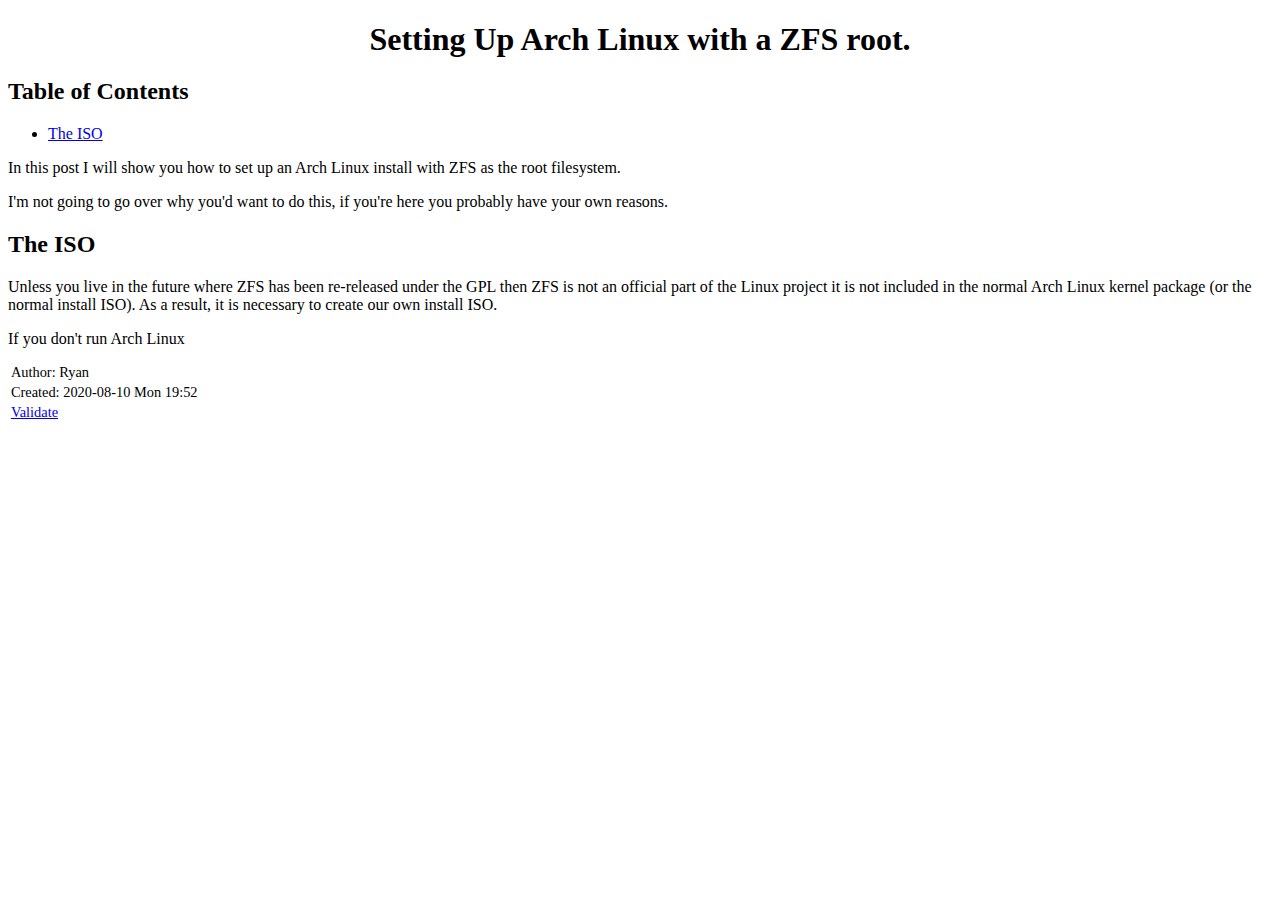
<file: blogs/zfs-arch.html>
<?xml version="1.0" encoding="utf-8"?>
<!DOCTYPE html PUBLIC "-//W3C//DTD XHTML 1.0 Strict//EN"
"http://www.w3.org/TR/xhtml1/DTD/xhtml1-strict.dtd">
<html xmlns="http://www.w3.org/1999/xhtml" lang="en" xml:lang="en">
<head>
<!-- 2020-08-10 Mon 19:52 -->
<meta http-equiv="Content-Type" content="text/html;charset=utf-8" />
<meta name="viewport" content="width=device-width, initial-scale=1" />
<title>Setting Up Arch Linux with a ZFS root.</title>
<meta name="generator" content="Org mode" />
<meta name="author" content="Ryan" />
<style type="text/css">
 <!--/*--><![CDATA[/*><!--*/
  .title  { text-align: center;
             margin-bottom: .2em; }
  .subtitle { text-align: center;
              font-size: medium;
              font-weight: bold;
              margin-top:0; }
  .todo   { font-family: monospace; color: red; }
  .done   { font-family: monospace; color: green; }
  .priority { font-family: monospace; color: orange; }
  .tag    { background-color: #eee; font-family: monospace;
            padding: 2px; font-size: 80%; font-weight: normal; }
  .timestamp { color: #bebebe; }
  .timestamp-kwd { color: #5f9ea0; }
  .org-right  { margin-left: auto; margin-right: 0px;  text-align: right; }
  .org-left   { margin-left: 0px;  margin-right: auto; text-align: left; }
  .org-center { margin-left: auto; margin-right: auto; text-align: center; }
  .underline { text-decoration: underline; }
  #postamble p, #preamble p { font-size: 90%; margin: .2em; }
  p.verse { margin-left: 3%; }
  pre {
    border: 1px solid #ccc;
    box-shadow: 3px 3px 3px #eee;
    padding: 8pt;
    font-family: monospace;
    overflow: auto;
    margin: 1.2em;
  }
  pre.src {
    position: relative;
    overflow: visible;
    padding-top: 1.2em;
  }
  pre.src:before {
    display: none;
    position: absolute;
    background-color: white;
    top: -10px;
    right: 10px;
    padding: 3px;
    border: 1px solid black;
  }
  pre.src:hover:before { display: inline;}
  /* Languages per Org manual */
  pre.src-asymptote:before { content: 'Asymptote'; }
  pre.src-awk:before { content: 'Awk'; }
  pre.src-C:before { content: 'C'; }
  /* pre.src-C++ doesn't work in CSS */
  pre.src-clojure:before { content: 'Clojure'; }
  pre.src-css:before { content: 'CSS'; }
  pre.src-D:before { content: 'D'; }
  pre.src-ditaa:before { content: 'ditaa'; }
  pre.src-dot:before { content: 'Graphviz'; }
  pre.src-calc:before { content: 'Emacs Calc'; }
  pre.src-emacs-lisp:before { content: 'Emacs Lisp'; }
  pre.src-fortran:before { content: 'Fortran'; }
  pre.src-gnuplot:before { content: 'gnuplot'; }
  pre.src-haskell:before { content: 'Haskell'; }
  pre.src-hledger:before { content: 'hledger'; }
  pre.src-java:before { content: 'Java'; }
  pre.src-js:before { content: 'Javascript'; }
  pre.src-latex:before { content: 'LaTeX'; }
  pre.src-ledger:before { content: 'Ledger'; }
  pre.src-lisp:before { content: 'Lisp'; }
  pre.src-lilypond:before { content: 'Lilypond'; }
  pre.src-lua:before { content: 'Lua'; }
  pre.src-matlab:before { content: 'MATLAB'; }
  pre.src-mscgen:before { content: 'Mscgen'; }
  pre.src-ocaml:before { content: 'Objective Caml'; }
  pre.src-octave:before { content: 'Octave'; }
  pre.src-org:before { content: 'Org mode'; }
  pre.src-oz:before { content: 'OZ'; }
  pre.src-plantuml:before { content: 'Plantuml'; }
  pre.src-processing:before { content: 'Processing.js'; }
  pre.src-python:before { content: 'Python'; }
  pre.src-R:before { content: 'R'; }
  pre.src-ruby:before { content: 'Ruby'; }
  pre.src-sass:before { content: 'Sass'; }
  pre.src-scheme:before { content: 'Scheme'; }
  pre.src-screen:before { content: 'Gnu Screen'; }
  pre.src-sed:before { content: 'Sed'; }
  pre.src-sh:before { content: 'shell'; }
  pre.src-sql:before { content: 'SQL'; }
  pre.src-sqlite:before { content: 'SQLite'; }
  /* additional languages in org.el's org-babel-load-languages alist */
  pre.src-forth:before { content: 'Forth'; }
  pre.src-io:before { content: 'IO'; }
  pre.src-J:before { content: 'J'; }
  pre.src-makefile:before { content: 'Makefile'; }
  pre.src-maxima:before { content: 'Maxima'; }
  pre.src-perl:before { content: 'Perl'; }
  pre.src-picolisp:before { content: 'Pico Lisp'; }
  pre.src-scala:before { content: 'Scala'; }
  pre.src-shell:before { content: 'Shell Script'; }
  pre.src-ebnf2ps:before { content: 'ebfn2ps'; }
  /* additional language identifiers per "defun org-babel-execute"
       in ob-*.el */
  pre.src-cpp:before  { content: 'C++'; }
  pre.src-abc:before  { content: 'ABC'; }
  pre.src-coq:before  { content: 'Coq'; }
  pre.src-groovy:before  { content: 'Groovy'; }
  /* additional language identifiers from org-babel-shell-names in
     ob-shell.el: ob-shell is the only babel language using a lambda to put
     the execution function name together. */
  pre.src-bash:before  { content: 'bash'; }
  pre.src-csh:before  { content: 'csh'; }
  pre.src-ash:before  { content: 'ash'; }
  pre.src-dash:before  { content: 'dash'; }
  pre.src-ksh:before  { content: 'ksh'; }
  pre.src-mksh:before  { content: 'mksh'; }
  pre.src-posh:before  { content: 'posh'; }
  /* Additional Emacs modes also supported by the LaTeX listings package */
  pre.src-ada:before { content: 'Ada'; }
  pre.src-asm:before { content: 'Assembler'; }
  pre.src-caml:before { content: 'Caml'; }
  pre.src-delphi:before { content: 'Delphi'; }
  pre.src-html:before { content: 'HTML'; }
  pre.src-idl:before { content: 'IDL'; }
  pre.src-mercury:before { content: 'Mercury'; }
  pre.src-metapost:before { content: 'MetaPost'; }
  pre.src-modula-2:before { content: 'Modula-2'; }
  pre.src-pascal:before { content: 'Pascal'; }
  pre.src-ps:before { content: 'PostScript'; }
  pre.src-prolog:before { content: 'Prolog'; }
  pre.src-simula:before { content: 'Simula'; }
  pre.src-tcl:before { content: 'tcl'; }
  pre.src-tex:before { content: 'TeX'; }
  pre.src-plain-tex:before { content: 'Plain TeX'; }
  pre.src-verilog:before { content: 'Verilog'; }
  pre.src-vhdl:before { content: 'VHDL'; }
  pre.src-xml:before { content: 'XML'; }
  pre.src-nxml:before { content: 'XML'; }
  /* add a generic configuration mode; LaTeX export needs an additional
     (add-to-list 'org-latex-listings-langs '(conf " ")) in .emacs */
  pre.src-conf:before { content: 'Configuration File'; }

  table { border-collapse:collapse; }
  caption.t-above { caption-side: top; }
  caption.t-bottom { caption-side: bottom; }
  td, th { vertical-align:top;  }
  th.org-right  { text-align: center;  }
  th.org-left   { text-align: center;   }
  th.org-center { text-align: center; }
  td.org-right  { text-align: right;  }
  td.org-left   { text-align: left;   }
  td.org-center { text-align: center; }
  dt { font-weight: bold; }
  .footpara { display: inline; }
  .footdef  { margin-bottom: 1em; }
  .figure { padding: 1em; }
  .figure p { text-align: center; }
  .inlinetask {
    padding: 10px;
    border: 2px solid gray;
    margin: 10px;
    background: #ffffcc;
  }
  #org-div-home-and-up
   { text-align: right; font-size: 70%; white-space: nowrap; }
  textarea { overflow-x: auto; }
  .linenr { font-size: smaller }
  .code-highlighted { background-color: #ffff00; }
  .org-info-js_info-navigation { border-style: none; }
  #org-info-js_console-label
    { font-size: 10px; font-weight: bold; white-space: nowrap; }
  .org-info-js_search-highlight
    { background-color: #ffff00; color: #000000; font-weight: bold; }
  .org-svg { width: 90%; }
  /*]]>*/-->
</style>
<script type="text/javascript">
/*
@licstart  The following is the entire license notice for the
JavaScript code in this tag.

Copyright (C) 2012-2019 Free Software Foundation, Inc.

The JavaScript code in this tag is free software: you can
redistribute it and/or modify it under the terms of the GNU
General Public License (GNU GPL) as published by the Free Software
Foundation, either version 3 of the License, or (at your option)
any later version.  The code is distributed WITHOUT ANY WARRANTY;
without even the implied warranty of MERCHANTABILITY or FITNESS
FOR A PARTICULAR PURPOSE.  See the GNU GPL for more details.

As additional permission under GNU GPL version 3 section 7, you
may distribute non-source (e.g., minimized or compacted) forms of
that code without the copy of the GNU GPL normally required by
section 4, provided you include this license notice and a URL
through which recipients can access the Corresponding Source.


@licend  The above is the entire license notice
for the JavaScript code in this tag.
*/
<!--/*--><![CDATA[/*><!--*/
 function CodeHighlightOn(elem, id)
 {
   var target = document.getElementById(id);
   if(null != target) {
     elem.cacheClassElem = elem.className;
     elem.cacheClassTarget = target.className;
     target.className = "code-highlighted";
     elem.className   = "code-highlighted";
   }
 }
 function CodeHighlightOff(elem, id)
 {
   var target = document.getElementById(id);
   if(elem.cacheClassElem)
     elem.className = elem.cacheClassElem;
   if(elem.cacheClassTarget)
     target.className = elem.cacheClassTarget;
 }
/*]]>*///-->
</script>
</head>
<body>
<div id="content">
<h1 class="title">Setting Up Arch Linux with a ZFS root.</h1>
<div id="table-of-contents">
<h2>Table of Contents</h2>
<div id="text-table-of-contents">
<ul>
<li><a href="#org1e5d1e4">The ISO</a></li>
</ul>
</div>
</div>
<p>
In this post I will show you how to set up an Arch Linux install with ZFS as the root filesystem.
</p>

<p>
I'm not going to go over why you'd want to do this, if you're here you probably have your own reasons.
</p>


<div id="outline-container-org1e5d1e4" class="outline-2">
<h2 id="org1e5d1e4">The ISO</h2>
<div class="outline-text-2" id="text-org1e5d1e4">
<p>
Unless you live in the future where ZFS has been re-released under the GPL then ZFS is not an official
part of the Linux project it is not included in the normal Arch Linux kernel package (or the normal install ISO).
As a result, it is necessary to create our own install ISO.
</p>

<p>
If you don't run Arch Linux 
</p>
</div>
</div>
</div>
<div id="postamble" class="status">
<p class="author">Author: Ryan</p>
<p class="date">Created: 2020-08-10 Mon 19:52</p>
<p class="validation"><a href="http://validator.w3.org/check?uri=referer">Validate</a></p>
</div>
</body>
</html>
</file>
<file: css/main.css>
table {
    table-layout: fixed;
    border-collapse: collapse;
    border-spacing: 0;
    width: 100%;
    justify-content: left;
}

h5 {
    color: #fff;
    font-size: 1.1em;
}

code {
    font-size: 1em;
}

.src {
    color: #00FF7F;
}

.org-ol {
    color: #FFFFFF;
    font-size: 1.2em;
}

pre {
    color: #00FFFF;
}

.blogpreview {
    border: 0.2em solid #00FF7F;
    /* positioning */
    margin: 0 auto;
    margin-top: 15px;
    width: 90%;
    margin-bottom: 15px;
}

table p {
    padding: 0;
    margin: 0;
}

td {
    padding: 0;
}

th {
    padding: 0;
}

tr td:nth-of-type(1) {
    width: 20%;
}

tr td:nth-of-type(2) {
    text-align: left;
    justify-content: left;
    margin-left: 0.2em;
    float:left;
    width: 80%
}


.emacs {
    background-image:url(../res/bg.png);
    border: 0.2em solid #285577;
    /* positioning */
    margin: 0 auto;
    margin-top: 75px;
    width: 75%;
}

#gnu-emacs {
    width: 2%;
}

.ebar {
    height: 1.3em;
    background-color: #CCCCCC;
    padding: 0;
    margin : 0;
    width: 100%;
}

.ebar-top {
    border: 0.15em solid #F5F5F5;
}

.ebar-bot {
    border: 0.15em solid #7A7A7A;
}

.ebar p {
    padding: 0;
    margin: 0;
    font-size: 1.2em;
    display: inline;
    color: #00008B;
}


.ebar .title-red {
    padding: 0;
    margin: 0;
    font-size: 0.8em;
    color: #B22;
}


body {
    font-family: Inconsolata, "Courier New", monospace;
    -webkit-font-smoothing : none;
    background-color: #C8C8C8;
    background-image: url("../res/ui-back.png");
    -moz-font-smoothing: never;
}

h1 {
    font-size: 4em;
    color: #b0c4de;
    text-align: center;
}

title {
    color: #00FFFF;
}

h2 {
    color: #00FF7F;
    font-size: 26pt;
}

h3 {
    font-size: 16pt;
    color: #B0C4DE;
    text-decoration: underline;
}


p {
    color: #fff;
    font-size: 16pt;
    -moz-font-smoothing: never;
}

.headpar {
    color:#00FFFF;
}

.headital {
    color: #FFFF00;
}

a {
    font-weight: bold;
    text-decoration: none;
    font-size: 16pt;
}

 /* unvisited link */
a:link {
  color: #00FFFF;
}

/* visited link */
a:visited {
  color: #e916d5;
}


/* selected link */
a:active {
  color: blue;
} 

a:hover {
    text-decoration: underline;
}

hr.vertical {
    height:100%; /* you might need some positioning for this to work, see other questions about 100% height */
    width:0;
    border:1px solid black;
}

.seperator {
  height: 100%;
  width: 1px;
  background: black;
  top: 0;
  bottom: 0;
  position: absolute;
  left: 50%;
}

.hddr {
    width: 50%;
    display: table-cell;
    border:1px solid grey;
}

.fttr {
    margin-top: auto;
    margin: auto;
    margin-top: 75px;
    width: 75%;
}

ul {
}

ul li {
    color: white;
    font-size: 1.2em;
    margin-left: 2em;
}

.code {
    display: inline;
}

#links {
    font-size: large;
    text-align: center;
    margin: auto;
    max-width: 700px;
    padding: 5px;
    border-radius: 10px;
}

#links img {
    height: 1.25em;
}

a:hover img {
    background: rgba(0, 0, 0, 0);
    transition: .5s;
    transform: scale(2, 2);
}

.ebar .last {
    margin-right: 0%;
    margin-left: 30%;
    display: inline;
}
</file>
